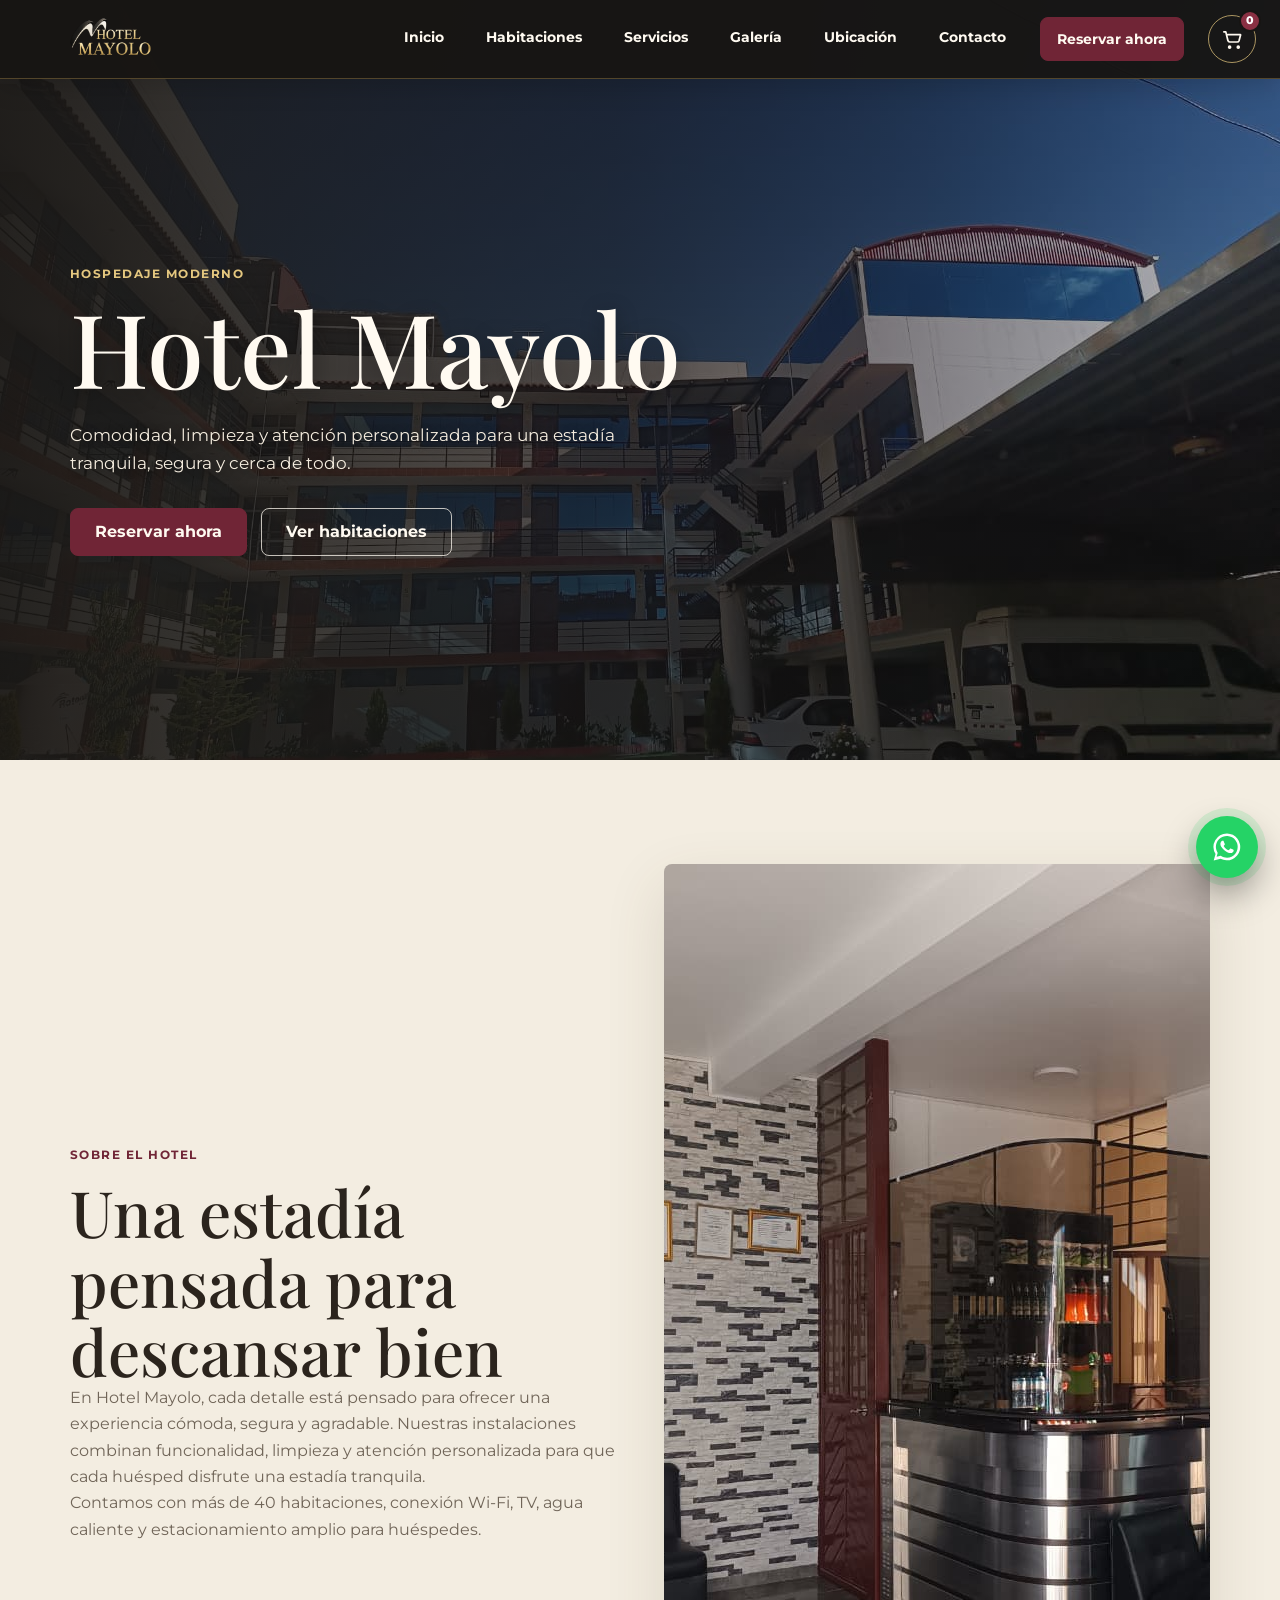
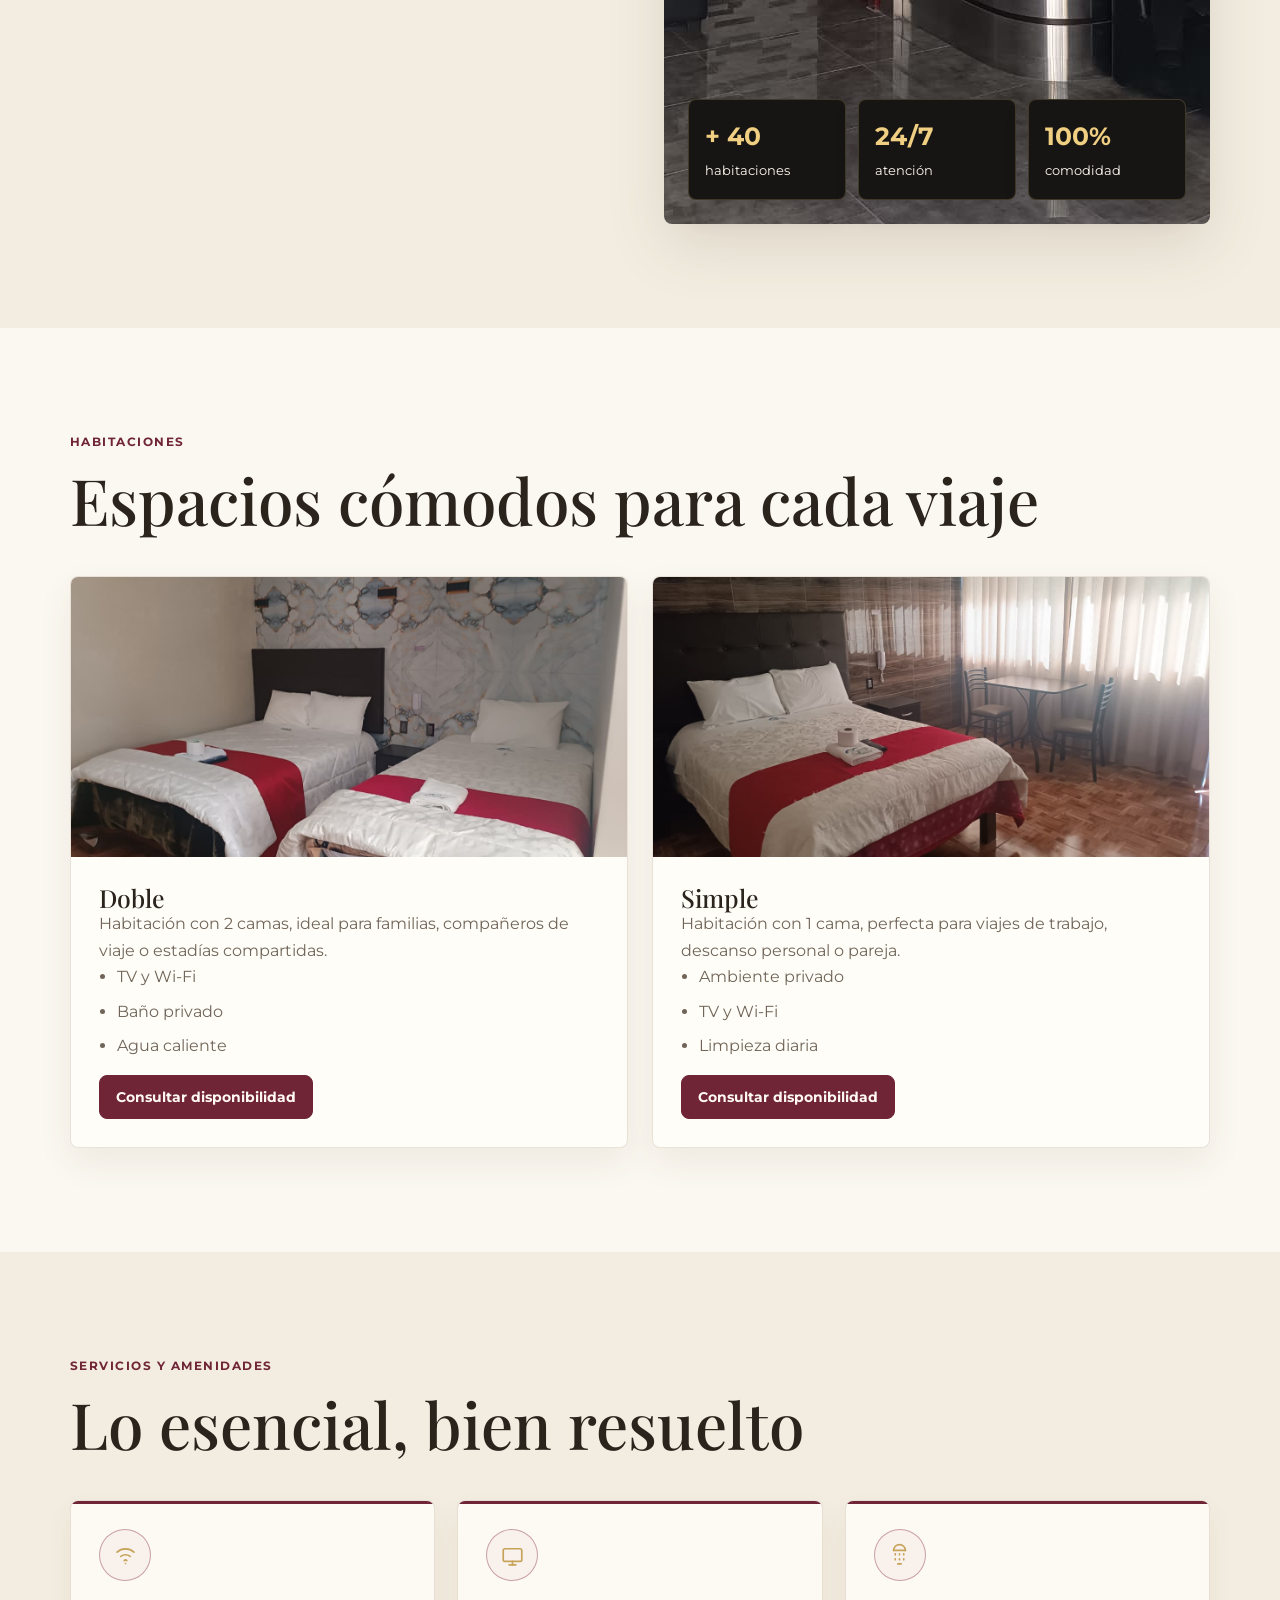
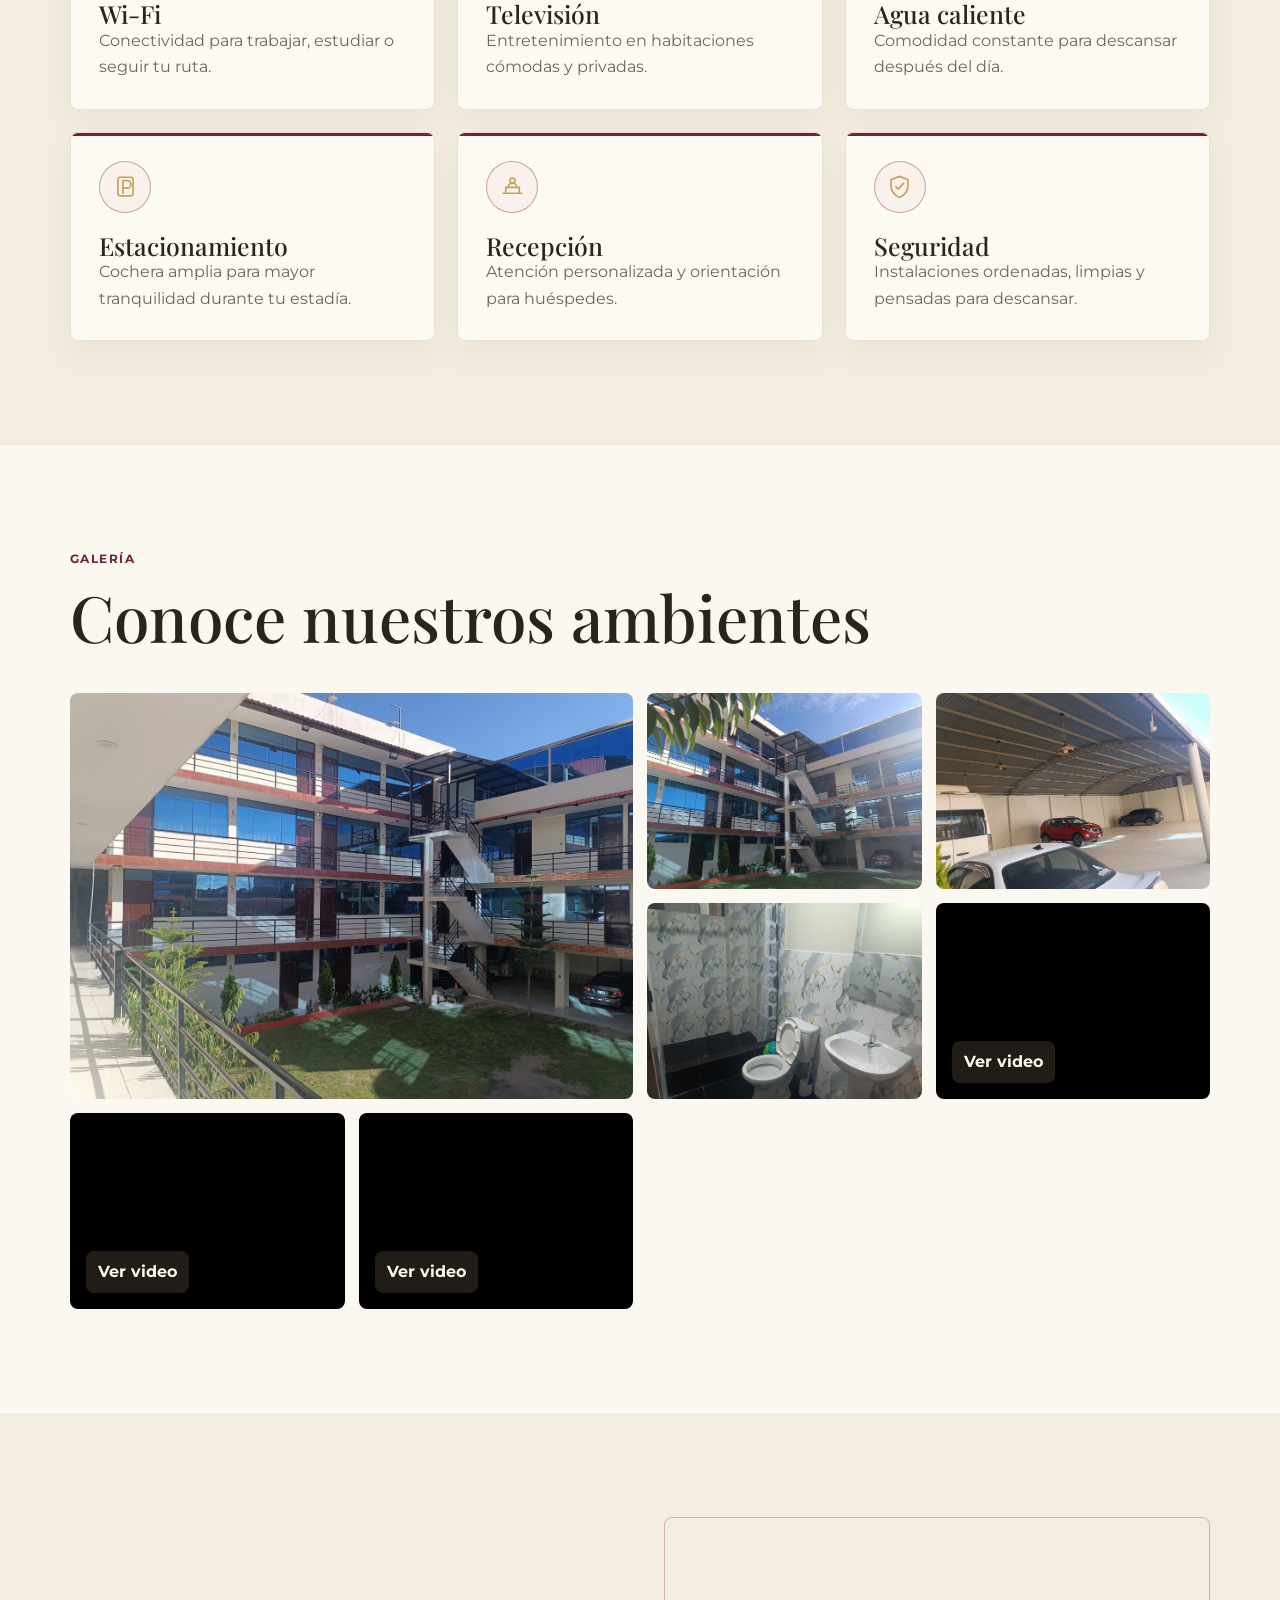
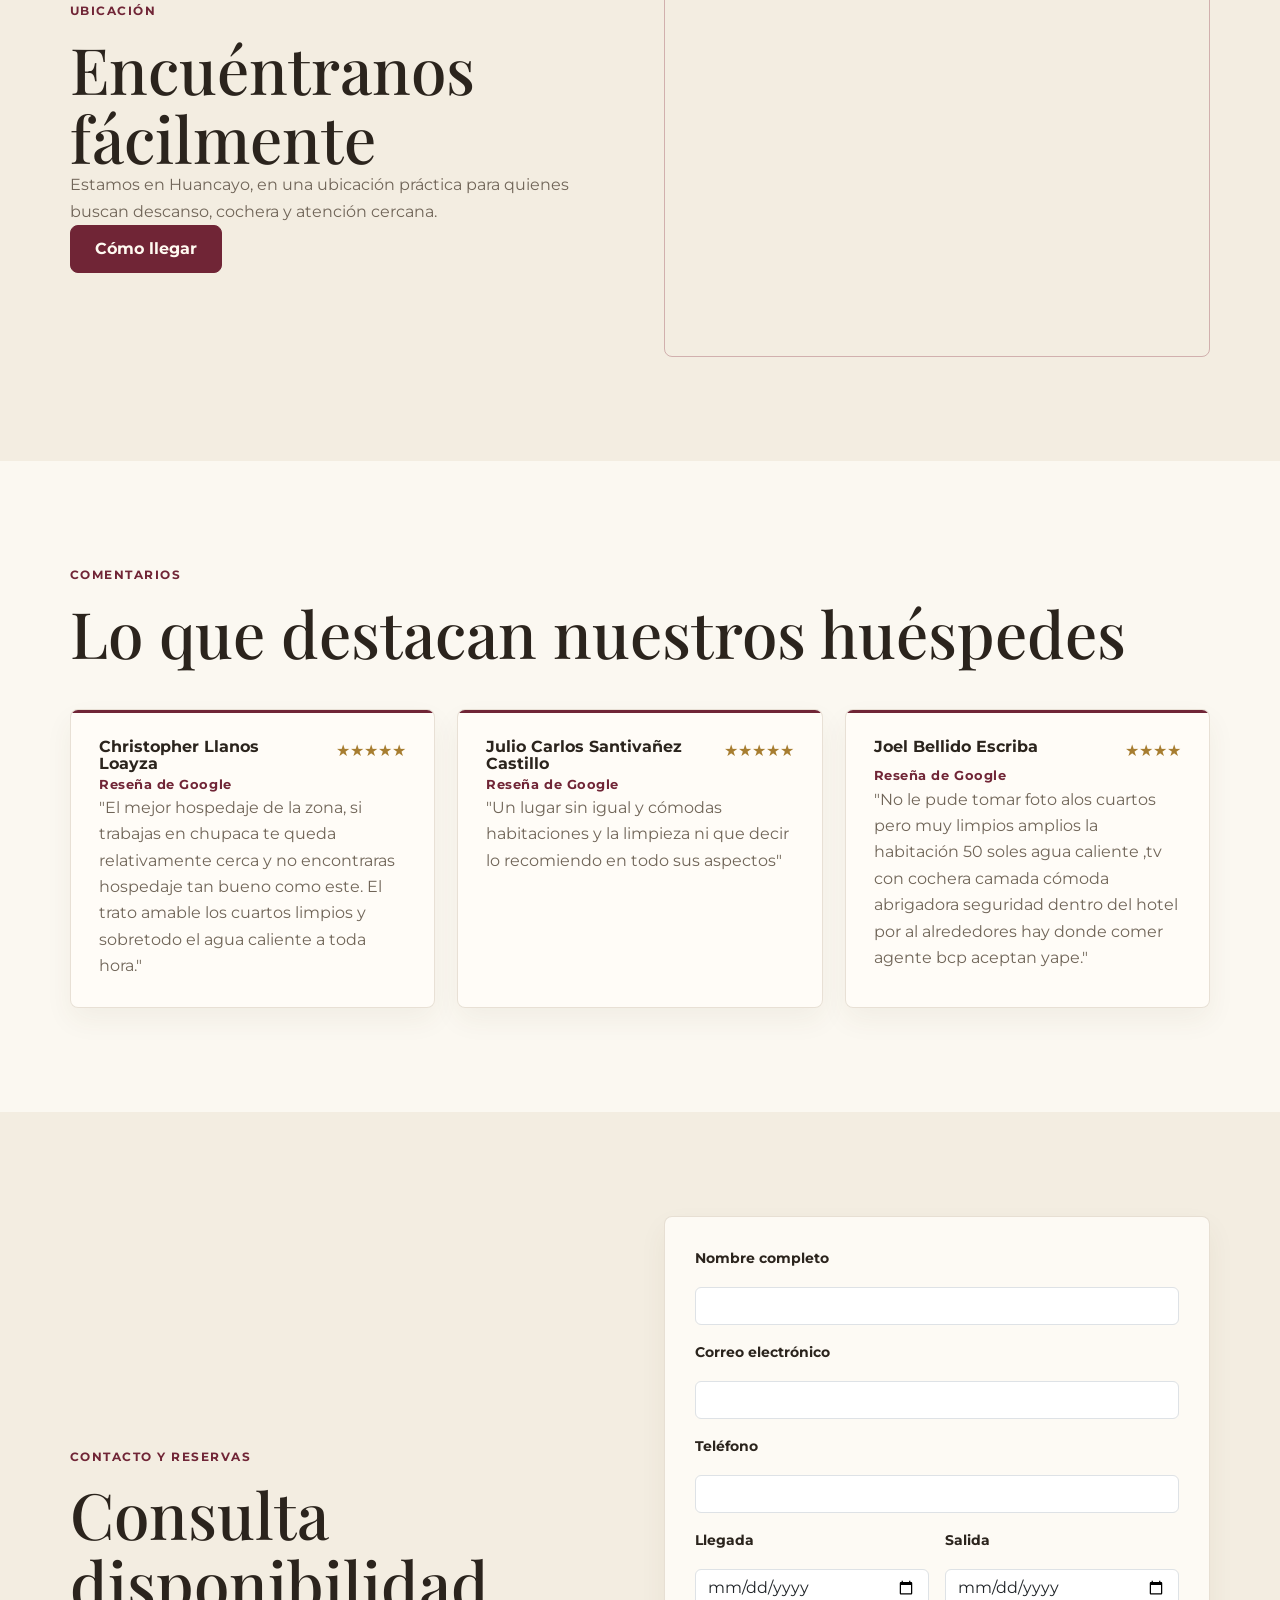
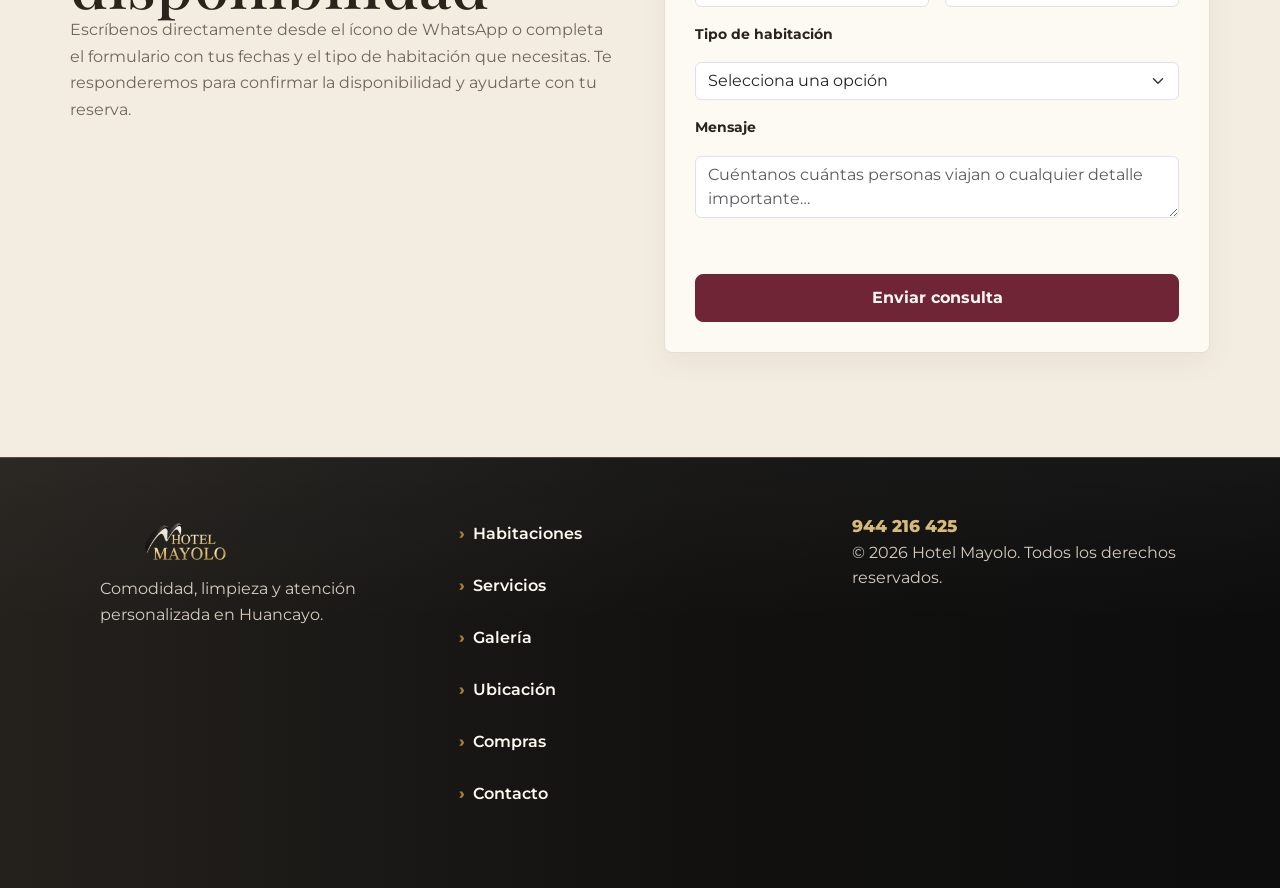
<file: index.html>
<!DOCTYPE html>
<html lang="es">
<head>
  <meta charset="UTF-8">
  <meta name="viewport" content="width=device-width, initial-scale=1.0">
  <meta name="description" content="Hotel Mayolo en Huancayo: habitaciones cómodas, Wi-Fi, TV, agua caliente, cochera amplia y atención personalizada. Reserva por WhatsApp.">
  <title>Hotel Mayolo | Hospedaje cómodo y seguro en Huancayo</title>
  <link href="https://cdn.jsdelivr.net/npm/bootstrap@5.3.3/dist/css/bootstrap.min.css" rel="stylesheet" integrity="sha384-QWTKZyjpPEjISv5WaRU9OFeRpok6YctnYmDr5pNlyT2bRjXh0JMhjY6hW+ALEwIH" crossorigin="anonymous">
  <link href="https://fonts.googleapis.com/css2?family=Montserrat:wght@400;500;600;700&family=Playfair+Display:wght@600;700&display=swap" rel="stylesheet">
  <link rel="stylesheet" href="styles.css?v=3">
</head>
<body>
  <header class="encabezado-sitio">
    <nav class="barra-navegacion navbar navbar-expand-lg" aria-label="Navegación principal">
      <a class="marca navbar-brand" href="#inicio" aria-label="Hotel Mayolo, ir al inicio">
        <img src="assets/imagenes/hotel/logo-mayolo.png" alt="" width="612" height="408">
      </a>
      <div class="menu-navegacion navbar-nav" id="menu-navegacion">
        <a class="nav-link" href="#inicio">Inicio</a>
        <a class="nav-link" href="#habitaciones">Habitaciones</a>
        <a class="nav-link" href="#servicios">Servicios</a>
        <a class="nav-link" href="#galeria">Galería</a>
        <a class="nav-link" href="#ubicacion">Ubicación</a>
        <a class="nav-link" href="#contacto">Contacto</a>
        <a class="boton boton--pequeno btn btn-sm" href="#contacto">Reservar ahora</a>
      </div>
      <div class="acciones-navegacion d-flex align-items-center gap-2">
        <button class="boton-menu navbar-toggler" type="button" id="boton-menu" aria-label="Abrir menú" aria-controls="menu-navegacion" aria-expanded="false">
          <span aria-hidden="true"></span>
          <span aria-hidden="true"></span>
          <span aria-hidden="true"></span>
        </button>
        <a class="enlace-carrito btn" href="e-commerce.html" aria-label="Ir a la tienda del hotel">
          <svg aria-hidden="true" viewBox="0 0 24 24" width="23" height="23" fill="none" stroke="currentColor" stroke-linecap="round" stroke-linejoin="round" stroke-width="1.8"><path d="M3 4h2l2.2 9.1a2 2 0 0 0 2 1.5h7.7a2 2 0 0 0 1.9-1.4L20.5 7H7M10 20a1 1 0 1 1-2 0 1 1 0 0 1 2 0Zm9 0a1 1 0 1 1-2 0 1 1 0 0 1 2 0Z"/></svg>
          <span class="contador-carrito-principal" id="contador-carrito-principal" aria-hidden="true">0</span>
        </a>
      </div>
    </nav>
  </header>
  <main id="contenido-principal">
    <section class="portada" id="inicio" aria-labelledby="titulo-inicio">
      <img src="assets/imagenes/hotel/fachada-principal.jpg" alt="Fachada principal del Hotel Mayolo" class="fondo-portada" width="1280" height="960">
      <div class="velo-portada"></div>
      <div class="contenido-portada">
        <p class="antetitulo">Hospedaje moderno</p>
        <h1 id="titulo-inicio">Hotel Mayolo</h1>
        <p>Comodidad, limpieza y atención personalizada para una estadía tranquila, segura y cerca de todo.</p>
        <div class="acciones-portada">
          <a class="boton btn" href="#contacto">Reservar ahora</a>
          <a class="boton boton--contorno btn" href="#habitaciones">Ver habitaciones</a>
        </div>
      </div>
    </section>
    <section class="seccion sobre-hotel" id="sobre-hotel" aria-labelledby="titulo-sobre-hotel">
      <div class="cuadricula-seccion">
        <div class="texto-seccion">
          <p class="antetitulo">Sobre el hotel</p>
          <h2 id="titulo-sobre-hotel">Una estadía pensada para descansar bien</h2>
          <p>En Hotel Mayolo, cada detalle está pensado para ofrecer una experiencia cómoda, segura y agradable. Nuestras instalaciones combinan funcionalidad, limpieza y atención personalizada para que cada huésped disfrute una estadía tranquila.</p>
          <p>Contamos con más de 40 habitaciones, conexión Wi-Fi, TV, agua caliente y estacionamiento amplio para huéspedes.</p>
        </div>
        <div class="panel-destacado">
          <img src="assets/imagenes/hotel/recepcion.jpg" alt="Recepción del Hotel Mayolo" width="1280" height="960" loading="lazy">
          <div class="estadisticas estadisticas-sobre">
            <div>
              <strong>+ 40</strong>
              <span>habitaciones</span>
            </div>
            <div>
              <strong>24/7</strong>
              <span>atención</span>
            </div>
            <div>
              <strong>100%</strong>
              <span>comodidad</span>
            </div>
          </div>
        </div>
      </div>
    </section>
    <section class="seccion habitaciones" id="habitaciones" aria-labelledby="titulo-habitaciones">
      <div class="encabezado-seccion">
        <p class="antetitulo">Habitaciones</p>
        <h2 id="titulo-habitaciones">Espacios cómodos para cada viaje</h2>
      </div>
      <div class="lista-habitaciones">
        <div class="cuadricula-habitaciones">
          <article class="tarjeta-habitacion card h-100">
            <img class="card-img-top img-fluid" src="assets/imagenes/hotel/habitacion-doble.jpg" alt="Habitación doble con dos camas" width="1280" height="960" loading="lazy">
            <div class="card-body">
              <h3>Doble</h3>
              <p>Habitación con 2 camas, ideal para familias, compañeros de viaje o estadías compartidas.</p>
              <ul>
                <li>TV y Wi-Fi</li>
                <li>Baño privado</li>
                <li>Agua caliente</li>
              </ul>
              <a class="boton boton--pequeno btn btn-sm" href="#contacto" data-habitacion="Doble">Consultar disponibilidad</a>
            </div>
          </article>
          <article class="tarjeta-habitacion card h-100">
            <img class="card-img-top img-fluid" src="assets/imagenes/hotel/habitacion-individual.jpg" alt="Habitación simple con una cama" width="1280" height="960" loading="lazy">
            <div class="card-body">
              <h3>Simple</h3>
              <p>Habitación con 1 cama, perfecta para viajes de trabajo, descanso personal o pareja.</p>
              <ul>
                <li>Ambiente privado</li>
                <li>TV y Wi-Fi</li>
                <li>Limpieza diaria</li>
              </ul>
              <a class="boton boton--pequeno btn btn-sm" href="#contacto" data-habitacion="Simple">Consultar disponibilidad</a>
            </div>
          </article>
        </div>
      </div>
    </section>
    <section class="seccion servicios" id="servicios" aria-labelledby="titulo-servicios">
      <div class="encabezado-seccion">
        <p class="antetitulo">Servicios y amenidades</p>
        <h2 id="titulo-servicios">Lo esencial, bien resuelto</h2>
      </div>
      <div class="cuadricula-amenidades">
        <article class="amenidad card h-100">
          <span class="icono-amenidad">
            <img src="assets/imagenes/amenidades/icono-wifi.svg" alt="" aria-hidden="true" width="64" height="64">
          </span>
          <h3>Wi-Fi</h3>
          <p>Conectividad para trabajar, estudiar o seguir tu ruta.</p>
        </article>
        <article class="amenidad card h-100">
          <span class="icono-amenidad">
            <img src="assets/imagenes/amenidades/icono-tv.svg" alt="" aria-hidden="true" width="64" height="64">
          </span>
          <h3>Televisión</h3>
          <p>Entretenimiento en habitaciones cómodas y privadas.</p>
        </article>
        <article class="amenidad card h-100">
          <span class="icono-amenidad">
            <img src="assets/imagenes/amenidades/icono-ducha.svg" alt="" aria-hidden="true" width="64" height="64">
          </span>
          <h3>Agua caliente</h3>
          <p>Comodidad constante para descansar después del día.</p>
        </article>
        <article class="amenidad card h-100">
          <span class="icono-amenidad">
            <img src="assets/imagenes/amenidades/icono-parking.svg" alt="" aria-hidden="true" width="64" height="64">
          </span>
          <h3>Estacionamiento</h3>
          <p>Cochera amplia para mayor tranquilidad durante tu estadía.</p>
        </article>
        <article class="amenidad card h-100">
          <span class="icono-amenidad">
            <img src="assets/imagenes/amenidades/icono-recepcion.svg" alt="" aria-hidden="true" width="64" height="64">
          </span>
          <h3>Recepción</h3>
          <p>Atención personalizada y orientación para huéspedes.</p>
        </article>
        <article class="amenidad card h-100">
          <span class="icono-amenidad">
            <img src="assets/imagenes/amenidades/icono-seguridad.svg" alt="" aria-hidden="true" width="64" height="64">
          </span>
          <h3>Seguridad</h3>
          <p>Instalaciones ordenadas, limpias y pensadas para descansar.</p>
        </article>
      </div>
    </section>
    <section class="seccion galeria" id="galeria" aria-labelledby="titulo-galeria">
      <div class="encabezado-seccion">
        <p class="antetitulo">Galería</p>
        <h2 id="titulo-galeria">Conoce nuestros ambientes</h2>
      </div>
      <div class="cuadricula-galeria">
        <button class="elemento-galeria elemento-galeria--grande" type="button" aria-label="Ampliar vista exterior del Hotel Mayolo" data-visor-tipo="imagen" data-visor-ruta="assets/imagenes/hotel/hotel-exterior-1.jpg" data-visor-descripcion="Vista exterior del Hotel Mayolo">
          <img src="assets/imagenes/hotel/hotel-exterior-1.jpg" alt="Vista exterior del Hotel Mayolo" width="1280" height="960" loading="lazy">
        </button>
        <button class="elemento-galeria" type="button" aria-label="Ampliar patio interno del hotel" data-visor-tipo="imagen" data-visor-ruta="assets/imagenes/hotel/patio-interno.jpg" data-visor-descripcion="Patio interno del hotel">
          <img src="assets/imagenes/hotel/patio-interno.jpg" alt="Patio interno del hotel" width="1280" height="960" loading="lazy">
        </button>
        <button class="elemento-galeria" type="button" aria-label="Ampliar estacionamiento del hotel" data-visor-tipo="imagen" data-visor-ruta="assets/imagenes/hotel/estacionamiento-amplio.jpg" data-visor-descripcion="Estacionamiento amplio">
          <img src="assets/imagenes/hotel/estacionamiento-amplio.jpg" alt="Estacionamiento amplio del Hotel Mayolo" width="1280" height="960" loading="lazy">
        </button>
        <button class="elemento-galeria" type="button" aria-label="Ampliar baño privado de una habitación" data-visor-tipo="imagen" data-visor-ruta="assets/imagenes/hotel/bano.jpg" data-visor-descripcion="Baño privado">
          <img src="assets/imagenes/hotel/bano.jpg" alt="Baño privado de habitación" width="1280" height="960" loading="lazy">
        </button>
        <button class="elemento-galeria miniatura-video" type="button" aria-label="Reproducir video 1: recorrido por el Hotel Mayolo" data-visor-tipo="video" data-visor-ruta="assets/videos/video-1.mp4" data-visor-descripcion="Recorrido por el Hotel Mayolo">
          <video src="assets/videos/video-1.mp4" muted preload="metadata"></video>
          <span>Ver video</span>
        </button>
        <button class="elemento-galeria miniatura-video" type="button" aria-label="Reproducir video 2: ambientes del Hotel Mayolo" data-visor-tipo="video" data-visor-ruta="assets/videos/video-2.mp4" data-visor-descripcion="Ambientes del Hotel Mayolo">
          <video src="assets/videos/video-2.mp4" muted preload="metadata"></video>
          <span>Ver video</span>
        </button>
        <button class="elemento-galeria miniatura-video" type="button" aria-label="Reproducir video 3: instalaciones del Hotel Mayolo" data-visor-tipo="video" data-visor-ruta="assets/videos/video-3.mp4" data-visor-descripcion="Instalaciones del Hotel Mayolo">
          <video src="assets/videos/video-3.mp4" muted preload="metadata"></video>
          <span>Ver video</span>
        </button>
      </div>
    </section>
    <section class="seccion ubicacion" id="ubicacion" aria-labelledby="titulo-ubicacion">
      <div class="cuadricula-seccion">
        <div class="texto-seccion">
          <p class="antetitulo">Ubicación</p>
          <h2 id="titulo-ubicacion">Encuéntranos fácilmente</h2>
          <p>Estamos en Huancayo, en una ubicación práctica para quienes buscan descanso, cochera y atención cercana.</p>
          <a class="boton btn" href="https://maps.app.goo.gl/rZoXA4fT8Ei9HcbG9" target="_blank" rel="noopener" aria-label="Cómo llegar al Hotel Mayolo, abre en una pestaña nueva">Cómo llegar</a>
        </div>
        <div class="marco-mapa">
          <iframe
            title="Mapa de Hotel Mayolo en Huancayo"
            src="https://www.google.com/maps/embed?pb=!4v1780199299069!6m8!1m7!1sbiABho2iCqIDiUmfZ8ezzA!2m2!1d-12.0750604098579!2d-75.24847874399366!3f162.04321045909998!4f8.824637507744512!5f0.7820865974627469"
            allowfullscreen
            loading="lazy">
          </iframe>
        </div>
      </div>
    </section>
    <section class="seccion resenas" id="resenas" aria-labelledby="titulo-resenas">
      <div class="encabezado-seccion">
        <p class="antetitulo">Comentarios</p>
        <h2 id="titulo-resenas">Lo que destacan nuestros huéspedes</h2>
      </div>
      <div class="cuadricula-resenas">
        <article class="tarjeta-resena card h-100">
          <div class="d-flex justify-content-between gap-3">
            <h3>Christopher Llanos Loayza</h3>
            <span role="img" aria-label="5 de 5 estrellas">★★★★★</span>
          </div>
          <p class="fuente-resena">Reseña de Google</p>
          <p>"El mejor hospedaje de la zona, si trabajas en chupaca te queda relativamente cerca y no encontraras hospedaje tan bueno como este. El trato amable los cuartos limpios y sobretodo el agua caliente a toda hora."</p>
        </article>
        <article class="tarjeta-resena card h-100">
          <div class="d-flex justify-content-between gap-3">
            <h3>Julio Carlos Santivañez Castillo</h3>
            <span role="img" aria-label="5 de 5 estrellas">★★★★★</span>
          </div>
          <p class="fuente-resena">Reseña de Google</p>
          <p>"Un lugar sin igual y cómodas habitaciones y la limpieza ni que decir lo recomiendo en todo sus aspectos"</p>
        </article>
        <article class="tarjeta-resena card h-100">
          <div class="d-flex justify-content-between gap-3">
            <h3>Joel Bellido Escriba</h3>
            <span role="img" aria-label="4 de 5 estrellas">★★★★</span>
          </div>
          <p class="fuente-resena">Reseña de Google</p>
          <p>"No le pude tomar foto alos cuartos pero muy limpios amplios la habitación 50 soles agua caliente ,tv con cochera camada cómoda abrigadora seguridad dentro del hotel por al alrededores hay donde comer agente bcp aceptan yape."</p>
        </article>
      </div>
    </section>
    <section class="seccion contacto" id="contacto" aria-labelledby="titulo-contacto">
      <div class="cuadricula-seccion">
        <div class="texto-seccion">
          <p class="antetitulo">Contacto y reservas</p>
          <h2 id="titulo-contacto">Consulta disponibilidad</h2>
          <p>Escríbenos directamente desde el ícono de WhatsApp o completa el formulario con tus fechas y el tipo de habitación que necesitas. Te responderemos para confirmar la disponibilidad y ayudarte con tu reserva.</p>
        </div>
        <form class="formulario-reserva d-flex flex-column gap-3" id="formulario-reserva" novalidate>
          <div class="campo-formulario d-flex flex-column gap-2">
            <label class="form-label" for="nombre">Nombre completo</label>
            <input class="form-control" id="nombre" name="nombre" type="text" required>
          </div>
          <div class="campo-formulario d-flex flex-column gap-2">
            <label class="form-label" for="correo">Correo electrónico</label>
            <input class="form-control" id="correo" name="correo" type="email" required>
          </div>
          <div class="campo-formulario d-flex flex-column gap-2">
            <label class="form-label" for="telefono">Teléfono</label>
            <input class="form-control" id="telefono" name="telefono" type="tel" required>
          </div>
          <div class="campos-divididos row g-3">
            <div class="campo-formulario col-md-6 d-flex flex-column gap-2">
              <label class="form-label" for="llegada">Llegada</label>
              <input class="form-control" id="llegada" name="llegada" type="date" required>
            </div>
            <div class="campo-formulario col-md-6 d-flex flex-column gap-2">
              <label class="form-label" for="salida">Salida</label>
              <input class="form-control" id="salida" name="salida" type="date" required>
            </div>
          </div>
          <div class="campo-formulario d-flex flex-column gap-2">
            <label class="form-label" for="habitacion">Tipo de habitación</label>
            <select class="form-select" id="habitacion" name="habitacion" required>
              <option value="">Selecciona una opción</option>
              <option>Doble</option>
              <option>Simple</option>
            </select>
          </div>
          <div class="campo-formulario d-flex flex-column gap-2">
            <label class="form-label" for="mensaje">Mensaje</label>
            <textarea class="form-control" id="mensaje" name="mensaje" placeholder="Cuéntanos cuántas personas viajan o cualquier detalle importante…"></textarea>
          </div>
          <p class="estado-formulario" id="estado-formulario" role="status" aria-live="polite"></p>
          <button class="boton btn" type="submit">Enviar consulta</button>
        </form>
      </div>
    </section>
  </main>
  <footer class="pie-pagina">
    <div>
      <img src="assets/imagenes/hotel/logo-mayolo.png" alt="Logo Hotel Mayolo" width="612" height="408">
      <p>Comodidad, limpieza y atención personalizada en Huancayo.</p>
    </div>
    <nav class="nav flex-column gap-2" aria-label="Enlaces del pie de página">
      <a class="nav-link p-0" href="#habitaciones">Habitaciones</a>
      <a class="nav-link p-0" href="#servicios">Servicios</a>
      <a class="nav-link p-0" href="#galeria">Galería</a>
      <a class="nav-link p-0" href="#ubicacion">Ubicación</a>
      <a class="nav-link p-0" href="e-commerce.html">Compras</a>
      <a class="nav-link p-0" href="#contacto">Contacto</a>
    </nav>
    <div>
      <p class="telefono-hotel">944 216 425</p>
      <p>© 2026 Hotel Mayolo. Todos los derechos reservados.</p>
    </div>
  </footer>
  <div class="visor-galeria" id="visor-galeria" role="dialog" aria-modal="true" aria-label="Visor de la galería" aria-hidden="true">
    <button class="cerrar-visor" id="cerrar-visor" type="button" aria-label="Cerrar visor de la galería">×</button>
    <div class="contenido-visor" id="contenido-visor"></div>
  </div>
  <a class="whatsapp-flotante"
     href="https://wa.me/51944216425?text=Hola%20Hotel%20Mayolo%2C%20quisiera%20consultar%20disponibilidad."
     target="_blank"
     rel="noopener"
     aria-label="Consultar disponibilidad por WhatsApp, abre en una pestaña nueva">
    <img src="assets/imagenes/amenidades/icono-whatsapp.svg" alt="" aria-hidden="true" width="32" height="32">
  </a>
  <script src="tienda-data.js?v=2" defer></script>
  <script src="main.js?v=7" defer></script>
</body>
</html>
</file>
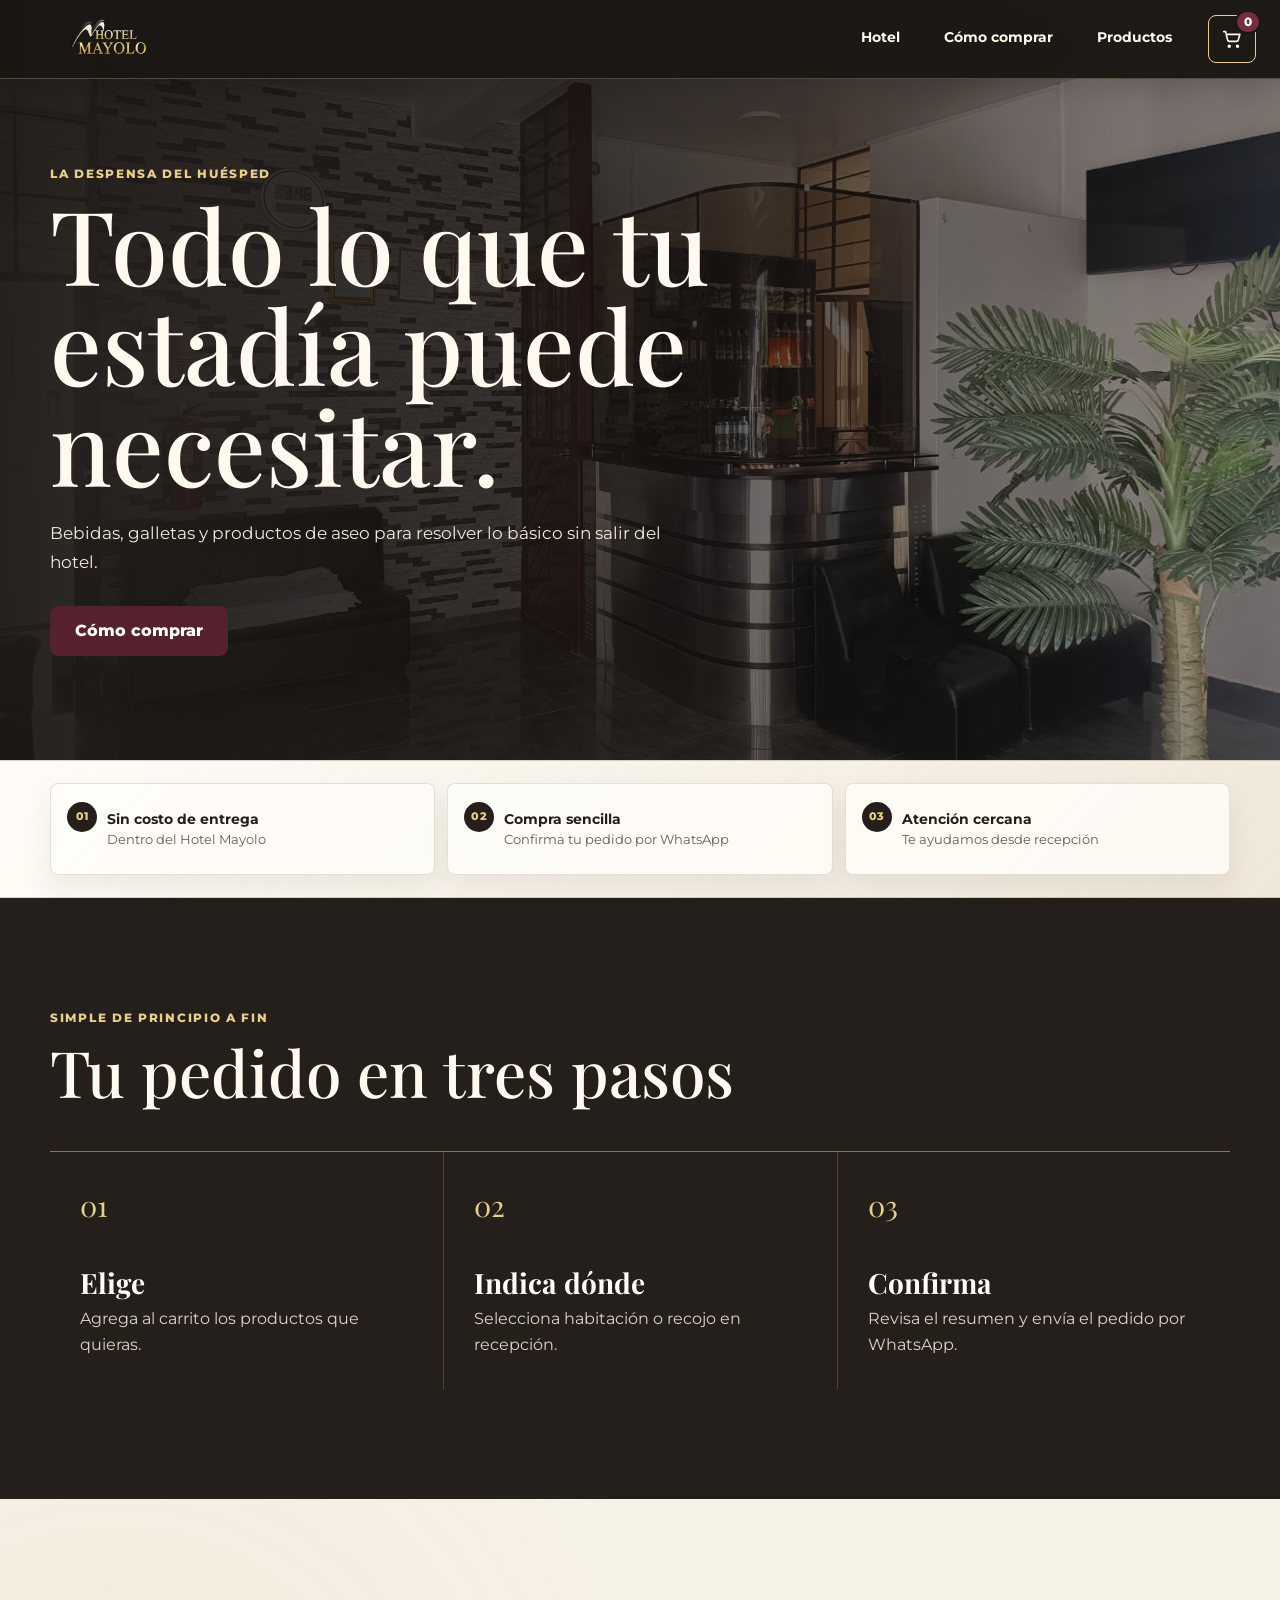
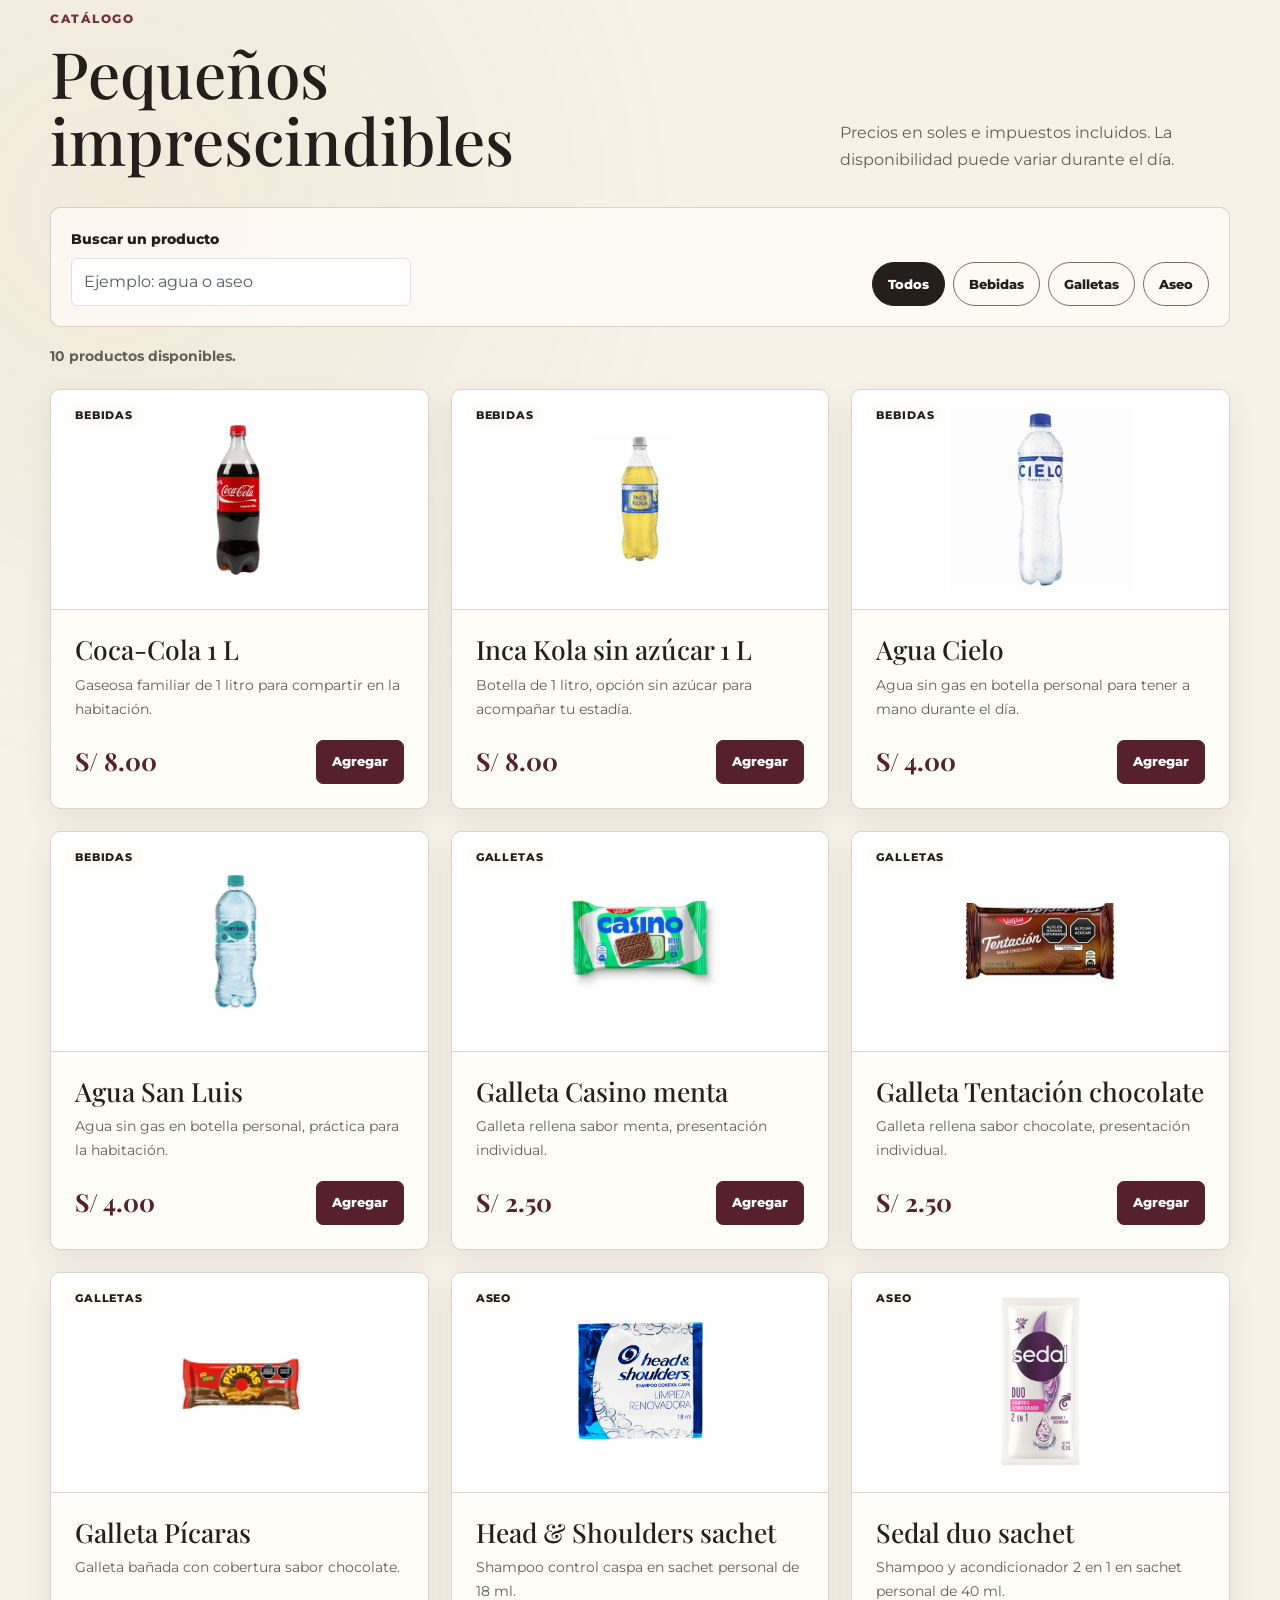
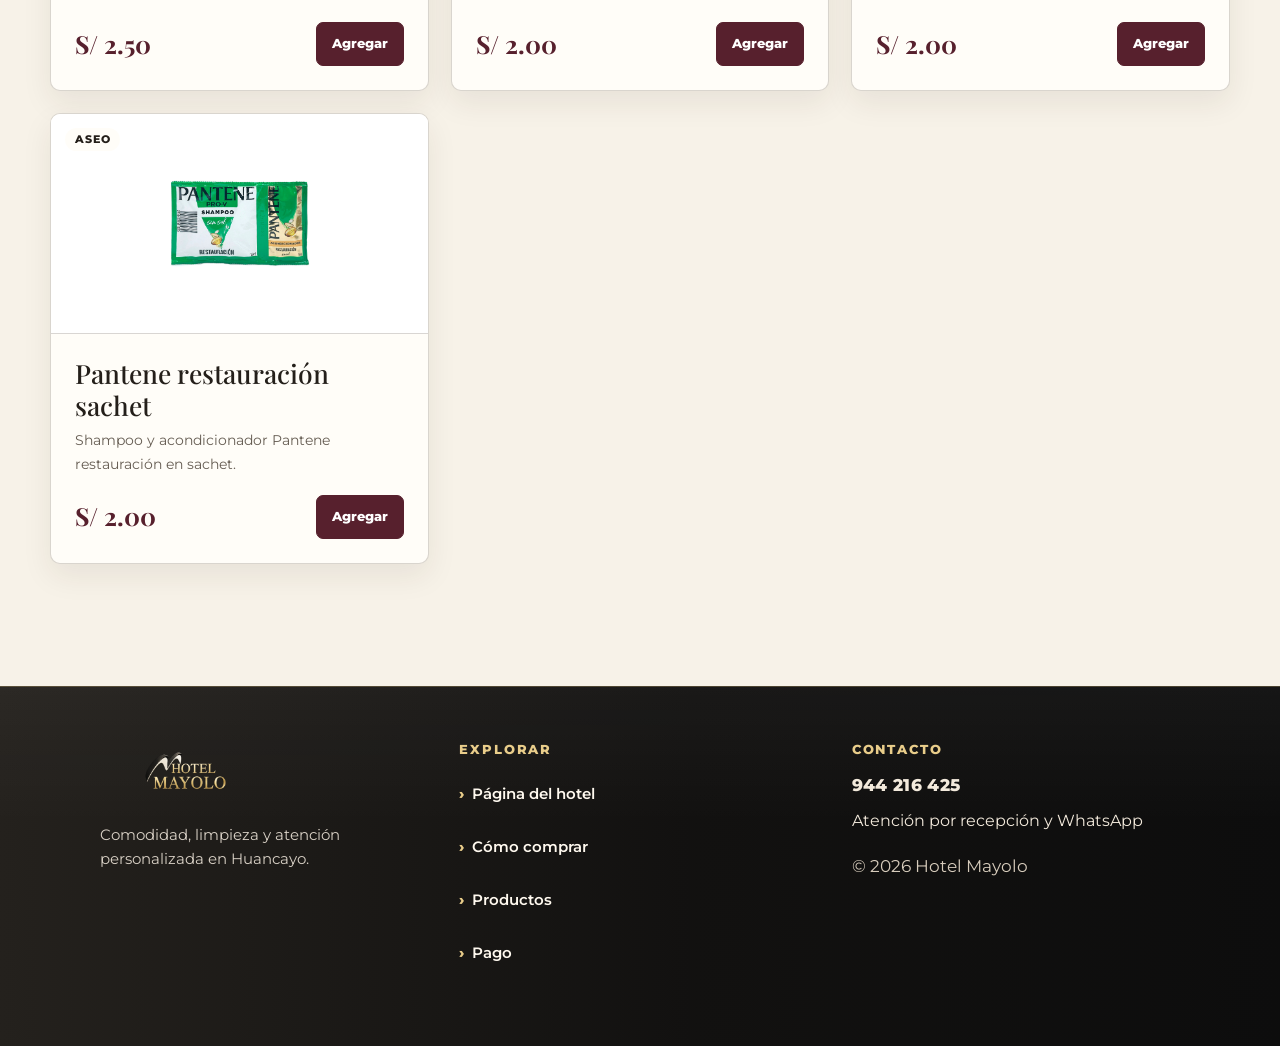
<file: e-commerce.html>
<!DOCTYPE html>
<html lang="es">
<head>
  <meta charset="UTF-8">
  <meta name="viewport" content="width=device-width, initial-scale=1.0">
  <meta name="description" content="Tienda del Hotel Mayolo: productos útiles para tu estadía, entrega en recepción o directamente en tu habitación.">
  <title>Tienda Mayolo | Productos para tu estadía</title>
  <link href="https://cdn.jsdelivr.net/npm/bootstrap@5.3.3/dist/css/bootstrap.min.css" rel="stylesheet" integrity="sha384-QWTKZyjpPEjISv5WaRU9OFeRpok6YctnYmDr5pNlyT2bRjXh0JMhjY6hW+ALEwIH" crossorigin="anonymous">
  <link href="https://fonts.googleapis.com/css2?family=Montserrat:wght@400;500;600;700&family=Playfair+Display:wght@600;700&display=swap" rel="stylesheet">
  <link rel="stylesheet" href="e-commerce.css?v=3">
</head>
<body>
  <header class="encabezado-tienda">
    <nav class="navegacion-tienda navbar navbar-expand-lg" aria-label="Navegación principal">
      <a class="marca-tienda navbar-brand" href="index.html" aria-label="Hotel Mayolo, volver a la página principal">
        <img src="assets/imagenes/hotel/logo-mayolo.png" alt="" width="612" height="408">
      </a>

      <div class="menu-tienda navbar-nav" id="menu-tienda">
        <a class="nav-link" href="index.html">Hotel</a>
        <a class="nav-link" href="#como-comprar">Cómo comprar</a>
        <a class="nav-link" href="#catalogo">Productos</a>
      </div>

      <div class="acciones-cabecera d-flex align-items-center gap-2">
        <button class="boton-menu-tienda navbar-toggler" id="boton-menu-tienda" type="button" aria-label="Abrir menú" aria-controls="menu-tienda" aria-expanded="false">
          <span aria-hidden="true"></span>
          <span aria-hidden="true"></span>
          <span aria-hidden="true"></span>
        </button>
        <button class="boton-carrito-cabecera btn" id="abrir-carrito" type="button" aria-label="Abrir carrito de compras" aria-controls="carrito" aria-expanded="false">
          <svg aria-hidden="true" viewBox="0 0 24 24" width="22" height="22" fill="none" stroke="currentColor" stroke-linecap="round" stroke-linejoin="round" stroke-width="1.8"><path d="M3 4h2l2.2 9.1a2 2 0 0 0 2 1.5h7.7a2 2 0 0 0 1.9-1.4L20.5 7H7M10 20a1 1 0 1 1-2 0 1 1 0 0 1 2 0Zm9 0a1 1 0 1 1-2 0 1 1 0 0 1 2 0Z"/></svg>
          <span class="contador-carrito" id="contador-carrito" aria-hidden="true">0</span>
        </button>
      </div>
    </nav>
  </header>

  <main id="contenido-principal">
    <section class="hero-tienda" aria-labelledby="titulo-tienda">
      <img class="hero-tienda__imagen" src="assets/imagenes/hotel/recepcion.jpg" alt="Recepción del Hotel Mayolo, punto de recojo de los productos" width="1280" height="960">
      <div class="hero-tienda__velo" aria-hidden="true"></div>
      <div class="contenedor hero-tienda__contenido">
        <p class="antetitulo-tienda">La despensa del huésped</p>
        <h1 id="titulo-tienda">Todo lo que tu estadía puede necesitar.</h1>
        <p>Bebidas, galletas y productos de aseo para resolver lo básico sin salir del hotel.</p>
        <a class="boton-tienda btn" href="#como-comprar">Cómo comprar</a>
      </div>
    </section>

    <section class="franja-beneficios" aria-label="Beneficios de la tienda">
      <div class="contenedor">
        <p><strong>Sin costo de entrega</strong><span>Dentro del Hotel Mayolo</span></p>
        <p><strong>Compra sencilla</strong><span>Confirma tu pedido por WhatsApp</span></p>
        <p><strong>Atención cercana</strong><span>Te ayudamos desde recepción</span></p>
      </div>
    </section>

    <section class="como-comprar" id="como-comprar" aria-labelledby="titulo-como-comprar">
      <div class="contenedor">
        <div class="cabecera-pasos">
          <p class="antetitulo-tienda">Simple de principio a fin</p>
          <h2 id="titulo-como-comprar">Tu pedido en tres pasos</h2>
        </div>
        <ol class="lista-pasos">
          <li><span aria-hidden="true">01</span><strong>Elige</strong><p>Agrega al carrito los productos que quieras.</p></li>
          <li><span aria-hidden="true">02</span><strong>Indica dónde</strong><p>Selecciona habitación o recojo en recepción.</p></li>
          <li><span aria-hidden="true">03</span><strong>Confirma</strong><p>Revisa el resumen y envía el pedido por WhatsApp.</p></li>
        </ol>
      </div>
    </section>

    <section class="seccion-catalogo" id="catalogo" aria-labelledby="titulo-catalogo">
      <div class="contenedor">
        <div class="cabecera-catalogo">
          <div>
            <p class="antetitulo-tienda">Catálogo</p>
            <h2 id="titulo-catalogo">Pequeños imprescindibles</h2>
          </div>
          <p>Precios en soles e impuestos incluidos. La disponibilidad puede variar durante el día.</p>
        </div>

        <div class="controles-catalogo" role="group" aria-label="Filtros del catálogo">
          <div class="campo-busqueda">
            <label for="buscar-producto">Buscar un producto</label>
            <input class="control-formulario form-control" id="buscar-producto" type="search" placeholder="Ejemplo: agua o aseo" autocomplete="off">
          </div>
          <div class="grupo-filtros" role="group" aria-label="Filtrar por categoría">
            <button class="filtro activo btn btn-sm" type="button" data-categoria="todos" aria-pressed="true">Todos</button>
            <button class="filtro btn btn-sm" type="button" data-categoria="bebidas" aria-pressed="false">Bebidas</button>
            <button class="filtro btn btn-sm" type="button" data-categoria="galletas" aria-pressed="false">Galletas</button>
            <button class="filtro btn btn-sm" type="button" data-categoria="aseo" aria-pressed="false">Aseo</button>
          </div>
        </div>

        <p class="resultado-busqueda" id="resultado-busqueda" role="status" aria-live="polite"></p>
        <div class="rejilla-productos" id="lista-productos" aria-describedby="resultado-busqueda"></div>
      </div>
    </section>

  </main>

  <div class="fondo-carrito" id="fondo-carrito" aria-hidden="true"></div>
  <aside class="carrito" id="carrito" aria-labelledby="titulo-carrito" aria-hidden="true">
    <div class="carrito__cabecera">
      <div>
        <p class="antetitulo-tienda">Tu selección</p>
        <h2 id="titulo-carrito" tabindex="-1">Carrito de compra</h2>
      </div>
      <button class="boton-icono btn" id="cerrar-carrito" type="button" aria-label="Cerrar carrito">×</button>
    </div>
    <div class="carrito__contenido">
      <p class="carrito-vacio" id="carrito-vacio">Tu carrito está vacío. Explora el catálogo y agrega algo para tu estadía.</p>
      <ul class="lista-carrito" id="lista-carrito" aria-label="Productos en el carrito"></ul>
    </div>
    <div class="carrito__resumen">
      <button class="boton-vaciar-carrito btn" id="vaciar-carrito" type="button" disabled>Vaciar carrito</button>
      <p class="d-flex justify-content-between gap-3"><span>Subtotal</span><strong id="subtotal-carrito">S/ 0.00</strong></p>
      <p class="d-flex justify-content-between gap-3"><span>Entrega en el hotel</span><strong>Gratis</strong></p>
      <p class="total-carrito d-flex justify-content-between gap-3"><span>Total</span><strong id="total-carrito">S/ 0.00</strong></p>
      <button class="boton-tienda boton-tienda--ancho btn" id="ir-checkout" type="button" disabled>Continuar al pago</button>
    </div>
  </aside>

  <div class="anuncio-estado" id="anuncio-estado" role="status" aria-live="polite" aria-atomic="true"></div>

  <footer class="pie-tienda" aria-labelledby="titulo-pie-tienda">
    <div class="contenedor pie-tienda__contenido">
      <section class="pie-tienda__marca" aria-labelledby="titulo-pie-tienda">
        <img src="assets/imagenes/hotel/logo-mayolo.png" alt="" width="612" height="408">
        <h2 id="titulo-pie-tienda">Hotel Mayolo</h2>
        <p>Comodidad, limpieza y atención personalizada en Huancayo.</p>
      </section>

      <nav class="pie-tienda__nav" aria-label="Enlaces principales de la tienda">
        <h2>Explorar</h2>
        <ul>
          <li><a href="index.html">Página del hotel</a></li>
          <li><a href="#como-comprar">Cómo comprar</a></li>
          <li><a href="#catalogo">Productos</a></li>
          <li><a href="pago.html">Pago</a></li>
        </ul>
      </nav>

      <section class="pie-tienda__contacto" aria-labelledby="titulo-contacto-pie">
        <h2 id="titulo-contacto-pie">Contacto</h2>
        <address>
          <span class="pie-tienda__telefono">944 216 425</span>
          <span>Atención por recepción y WhatsApp</span>
        </address>
        <p class="pie-tienda__legal">© <time datetime="2026">2026</time> Hotel Mayolo</p>
      </section>
    </div>
  </footer>

  <script src="tienda-data.js?v=2" defer></script>
  <script src="e-commerce-controller.js?v=2" defer></script>
</body>
</html>
</file>
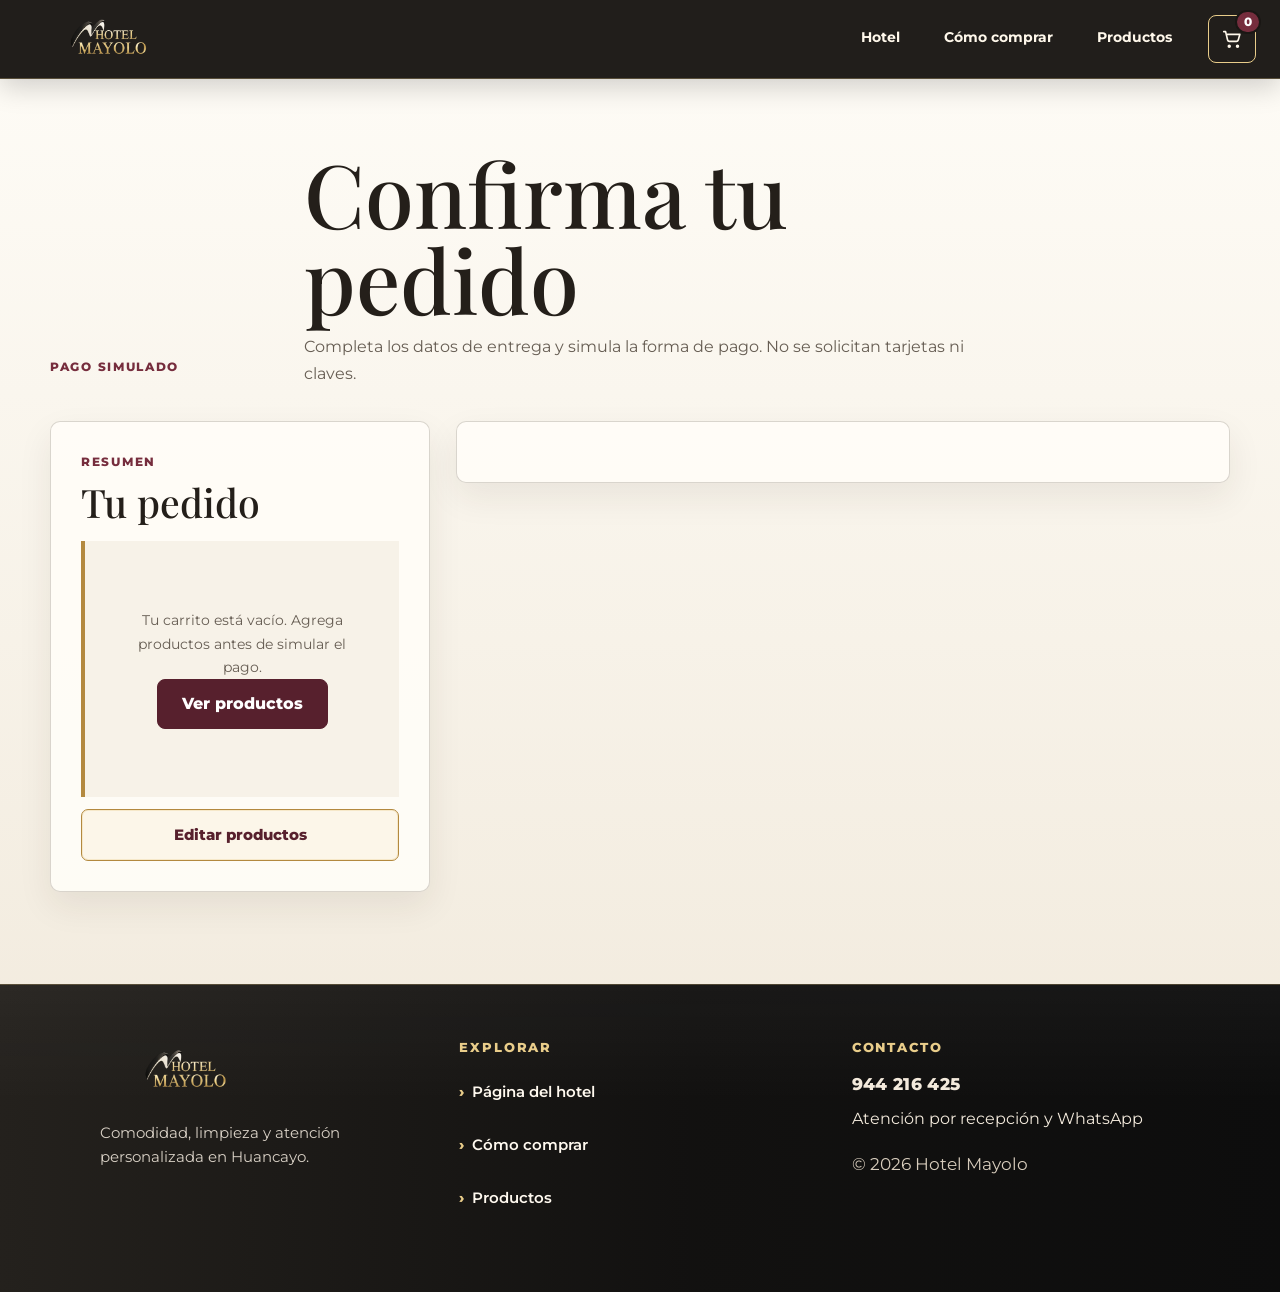
<file: pago.html>
﻿<!DOCTYPE html>
<html lang="es">
<head>
  <meta charset="UTF-8">
  <meta name="viewport" content="width=device-width, initial-scale=1.0">
  <meta name="description" content="Simulación de pago de la Tienda Mayolo: confirma datos, entrega y método de pago antes de enviar el pedido.">
  <title>Pago | Tienda Mayolo</title>
  <link href="https://cdn.jsdelivr.net/npm/bootstrap@5.3.3/dist/css/bootstrap.min.css" rel="stylesheet" integrity="sha384-QWTKZyjpPEjISv5WaRU9OFeRpok6YctnYmDr5pNlyT2bRjXh0JMhjY6hW+ALEwIH" crossorigin="anonymous">
  <link href="https://fonts.googleapis.com/css2?family=Montserrat:wght@400;500;600;700&family=Playfair+Display:wght@600;700&display=swap" rel="stylesheet">
  <link rel="stylesheet" href="e-commerce.css?v=3">
</head>
<body class="pagina-interna-tienda">
  <header class="encabezado-tienda">
    <nav class="navegacion-tienda navbar navbar-expand-lg" aria-label="Navegación principal">
      <a class="marca-tienda navbar-brand" href="index.html" aria-label="Hotel Mayolo, volver a la página principal">
        <img src="assets/imagenes/hotel/logo-mayolo.png" alt="" width="612" height="408">
      </a>

      <div class="menu-tienda navbar-nav" id="menu-tienda">
        <a class="nav-link" href="index.html">Hotel</a>
        <a class="nav-link" href="e-commerce.html#como-comprar">Cómo comprar</a>
        <a class="nav-link" href="e-commerce.html#catalogo">Productos</a>
      </div>

      <div class="acciones-cabecera d-flex align-items-center gap-2">
        <button class="boton-menu-tienda navbar-toggler" id="boton-menu-tienda" type="button" aria-label="Abrir menú" aria-controls="menu-tienda" aria-expanded="false">
          <span aria-hidden="true"></span>
          <span aria-hidden="true"></span>
          <span aria-hidden="true"></span>
        </button>
        <a class="boton-carrito-cabecera btn" href="e-commerce.html#carrito" aria-label="Abrir carrito de compras">
          <svg aria-hidden="true" viewBox="0 0 24 24" width="22" height="22" fill="none" stroke="currentColor" stroke-linecap="round" stroke-linejoin="round" stroke-width="1.8"><path d="M3 4h2l2.2 9.1a2 2 0 0 0 2 1.5h7.7a2 2 0 0 0 1.9-1.4L20.5 7H7M10 20a1 1 0 1 1-2 0 1 1 0 0 1 2 0Zm9 0a1 1 0 1 1-2 0 1 1 0 0 1 2 0Z"/></svg>
          <span class="contador-carrito" id="contador-carrito" aria-hidden="true">0</span>
        </a>
      </div>
    </nav>
  </header>

  <main id="contenido-principal" class="pagina-checkout">
    <section class="encabezado-flujo contenedor" aria-labelledby="titulo-pago">
      <p class="antetitulo-tienda">Pago simulado</p>
      <div>
        <h1 id="titulo-pago">Confirma tu pedido</h1>
        <p>Completa los datos de entrega y simula la forma de pago. No se solicitan tarjetas ni claves.</p>
      </div>
    </section>

    <section class="flujo-compra checkout-pagina contenedor" aria-label="Formulario de pago simulado">
      <aside class="panel-compra resumen-pedido" aria-labelledby="titulo-resumen-pedido">
        <p class="antetitulo-tienda">Resumen</p>
        <h2 id="titulo-resumen-pedido">Tu pedido</h2>
        <div class="resumen-checkout resumen-checkout--pagina" id="resumen-checkout" role="region" aria-label="Resumen del pedido"></div>
        <a class="boton-secundario boton-editar-productos btn" href="e-commerce.html#catalogo">Editar productos</a>
      </aside>

      <section class="panel-compra panel-formulario" aria-labelledby="titulo-formulario-pago">
        <form class="formulario-pedido formulario-pedido--pagina" id="formulario-pedido" novalidate>
          <div>
            <p class="antetitulo-tienda">Datos del huésped</p>
            <h2 id="titulo-formulario-pago">Entrega y pago</h2>
          </div>

          <div class="errores-formulario" id="errores-formulario" role="alert" tabindex="-1" hidden></div>

          <div class="campos-pedido row g-3">
            <div class="col-md-6">
              <label class="etiqueta-formulario" for="nombre-pedido">Nombre completo</label>
              <input class="control-formulario form-control" id="nombre-pedido" name="nombre" type="text" autocomplete="name" required>
              <span class="mensaje-campo" id="error-nombre"></span>
            </div>
            <div class="col-md-6">
              <label class="etiqueta-formulario" for="telefono-pedido">Teléfono</label>
              <input class="control-formulario form-control" id="telefono-pedido" name="telefono" type="tel" inputmode="tel" autocomplete="tel" required>
              <span class="mensaje-campo" id="error-telefono"></span>
            </div>
          </div>

          <fieldset class="opciones-entrega">
            <legend>¿Cómo deseas recibirlo?</legend>
            <label class="form-check"><input class="form-check-input" type="radio" name="entrega" value="Habitación" checked> <span class="form-check-label">Entrega en mi habitación</span></label>
            <label class="form-check"><input class="form-check-input" type="radio" name="entrega" value="Recepción"> <span class="form-check-label">Recojo en recepción</span></label>
          </fieldset>

          <div id="campo-habitacion">
            <label class="etiqueta-formulario" for="habitacion-pedido">Número de habitación</label>
            <input class="control-formulario form-control" id="habitacion-pedido" name="habitacion" type="text" inputmode="numeric" autocomplete="off" required>
            <span class="mensaje-campo" id="error-habitacion"></span>
          </div>

          <fieldset class="opciones-entrega opciones-pago">
            <legend>Simulación del pago</legend>
            <label class="form-check"><input class="form-check-input" type="radio" name="pago" value="Efectivo" checked> <span class="form-check-label">Efectivo</span></label>
            <label class="form-check"><input class="form-check-input" type="radio" name="pago" value="Yape o Plin"> <span class="form-check-label">Yape o Plin</span></label>
          </fieldset>

          <div>
            <label class="etiqueta-formulario" for="nota-pedido">Indicaciones adicionales <span>(opcional)</span></label>
            <textarea class="control-formulario form-control" id="nota-pedido" name="nota" rows="3" placeholder="Por ejemplo: entregar a las 8:00 p. m."></textarea>
          </div>

          <label class="aceptacion-pedido form-check">
            <input class="form-check-input" id="aceptar-pedido" type="checkbox" required>
            <span class="form-check-label">Confirmo que esta es una simulación de pago y revisaré el detalle antes de enviarlo por WhatsApp.</span>
          </label>
          <span class="mensaje-campo" id="error-aceptacion"></span>

          <button class="boton-tienda boton-tienda--ancho btn" type="submit">Simular pago y preparar pedido</button>
          <p class="nota-pago">La operación es demostrativa. El hotel confirma disponibilidad y cobro por WhatsApp o recepción.</p>
        </form>

        <div class="confirmacion-pagina" id="confirmacion-pagina" hidden>
          <span class="marca-confirmacion" aria-hidden="true">✓</span>
          <p class="antetitulo-tienda">Pedido preparado</p>
          <h2 id="titulo-confirmacion" tabindex="-1">Simulación completada</h2>
          <p id="texto-confirmacion"></p>
          <div class="acciones-confirmacion d-grid gap-2">
            <a class="boton-tienda boton-tienda--ancho btn" id="enviar-whatsapp" href="https://wa.me/51944216425" target="_blank" rel="noopener" aria-label="Enviar pedido por WhatsApp, abre en una pestaña nueva">Enviar pedido por WhatsApp</a>
            <a class="boton-secundario btn" href="e-commerce.html#catalogo">Seguir comprando</a>
          </div>
        </div>
      </section>
    </section>
  </main>

  <footer class="pie-tienda" aria-labelledby="titulo-pie-tienda">
    <div class="contenedor pie-tienda__contenido">
      <section class="pie-tienda__marca" aria-labelledby="titulo-pie-tienda">
        <img src="assets/imagenes/hotel/logo-mayolo.png" alt="" width="612" height="408">
        <h2 id="titulo-pie-tienda">Hotel Mayolo</h2>
        <p>Comodidad, limpieza y atención personalizada en Huancayo.</p>
      </section>

      <nav class="pie-tienda__nav" aria-label="Enlaces principales de la tienda">
        <h2>Explorar</h2>
        <ul>
          <li><a href="index.html">Página del hotel</a></li>
          <li><a href="e-commerce.html#como-comprar">Cómo comprar</a></li>
          <li><a href="e-commerce.html#catalogo">Productos</a></li>
        </ul>
      </nav>

      <section class="pie-tienda__contacto" aria-labelledby="titulo-contacto-pie">
        <h2 id="titulo-contacto-pie">Contacto</h2>
        <address>
          <span class="pie-tienda__telefono">944 216 425</span>
          <span>Atención por recepción y WhatsApp</span>
        </address>
        <p class="pie-tienda__legal">© <time datetime="2026">2026</time> Hotel Mayolo</p>
      </section>
    </div>
  </footer>

  <script src="tienda-data.js?v=2" defer></script>
  <script src="pago.js?v=2" defer></script>
</body>
</html>
</file>
<file: styles.css>
:root {
  --fondo:        #fbf8f1;
  --fondo-2:      #f3ede1;
  --superficie:   #fffdf8;
  --dorado:       #a77d30;
  --vino:         #8a3043;
  --vino-oscuro:  #702536;
  --crema:        #fffaf1;
  --texto:        #332b22;
  --texto-tenue:  #706558;
  --cafe:         #2b241d;
  --negro:        #171513;
  --borde:        rgba(111, 84, 44, .16);
  --sombra:       0 22px 60px rgba(87, 68, 40, .14);
  --radio:        8px;
  --ancho-max:    min(1140px, calc(100% - 32px));
}

html {
  scroll-behavior: smooth;
  overflow-x: hidden;
}

body {
  background: var(--fondo);
  color: var(--texto);
  font-family: "Montserrat", sans-serif;
  line-height: 1.65;
  min-width: 320px;
  overflow-x: hidden;
}

body.bloqueado {
  overflow: hidden;
}

img, video {
  display: block;
  max-width: 100%;
}

a {
  color: inherit;
  text-decoration: none;
}

:focus-visible {
  outline: 0;
  box-shadow: 0 0 0 3px var(--negro), 0 0 0 6px var(--dorado);
}

.form-control:focus,
.form-select:focus,
.btn:focus-visible {
  border-color: var(--dorado);
  box-shadow: 0 0 0 3px var(--crema), 0 0 0 6px var(--dorado);
}

.boton.btn:focus-visible {
  background: var(--vino-oscuro);
  color: var(--crema);
  border-color: var(--dorado);
  box-shadow: 0 0 0 3px var(--negro), 0 0 0 6px var(--dorado);
}

.enlace-carrito.btn:focus-visible,
.boton-menu.btn:focus-visible {
  background: rgba(228, 199, 127, .1);
  color: var(--crema);
  border-color: var(--dorado);
  box-shadow: 0 0 0 3px var(--negro), 0 0 0 6px var(--dorado);
}

.encabezado-sitio {
  position: fixed;
  top: 0; left: 0; right: 0;
  z-index: 50;
  background: rgba(23, 21, 19, .96);
  border-bottom: 1px solid rgba(199, 163, 90, .34);
  box-shadow: 0 8px 26px rgba(0, 0, 0, .16);
}

.barra-navegacion {
  width: calc(100% - 48px);
  min-height: 78px;
  margin: 0 auto;
  padding: 0;
  gap: 24px;
}

.marca {
  margin: 0;
  padding: 0;
}

.marca img {
  width: 172px;
  height: 64px;
  object-fit: contain;
}

.menu-navegacion {
  margin-left: auto;
  display: flex;
  flex-direction: row;
  align-items: center;
  gap: 26px;
  color: var(--crema);
  font-size: .9rem;
  font-weight: 700;
}

.menu-navegacion a:not(.boton) {
  color: inherit;
  position: relative;
  padding: 12px 10px;
  border-bottom: 2px solid transparent;
  border-radius: 2px 2px 0 0;
  transition: border-color .2s ease, box-shadow .2s ease, color .2s ease;
}

.menu-navegacion .nav-link:hover,
.menu-navegacion .nav-link:focus-visible,
.pie-pagina .nav-link:hover,
.pie-pagina .nav-link:focus-visible {
  color: var(--dorado);
}

.menu-navegacion .nav-link:hover,
.menu-navegacion .nav-link:focus-visible {
  border-bottom-color: var(--dorado);
  box-shadow: inset 0 0 0 2px rgba(228, 199, 127, .28);
}

.enlace-carrito {
  position: relative;
  width: 48px;
  height: 48px;
  padding: 0;
  display: inline-grid;
  flex: 0 0 auto;
  place-items: center;
  border: 1px solid rgba(228, 199, 127, .72);
  border-radius: 50%;
  color: var(--crema);
  transition: background .2s ease, color .2s ease, transform .2s ease;
}

.enlace-carrito:hover {
  background: var(--dorado);
  color: #171513;
  transform: translateY(-2px);
}

.contador-carrito-principal {
  position: absolute;
  top: -6px;
  right: -6px;
  min-width: 22px;
  height: 22px;
  padding: 0 5px;
  display: grid;
  place-items: center;
  border: 2px solid var(--negro);
  border-radius: 999px;
  background: var(--vino);
  color: #fff;
  font-size: .7rem;
  font-weight: 800;
  line-height: 1;
}

.boton-menu {
  display: none;
  width: 44px;
  height: 44px;
  padding: 0;
  border: 1px solid rgba(199, 163, 90, .52);
  border-radius: var(--radio);
  background: transparent;
  cursor: pointer;
  transition: border-color .2s ease, background .2s ease;
}

.boton-menu:hover {
  border-color: rgba(228, 199, 127, .9);
  background: rgba(228, 199, 127, .1);
}

.boton-menu span {
  display: block;
  width: 20px;
  height: 2px;
  margin: 5px auto;
  background: var(--crema);
  transition: transform .25s ease, opacity .25s ease;
}

.boton-menu.abierto span:nth-child(1) { transform: translateY(7px) rotate(45deg); }
.boton-menu.abierto span:nth-child(2) { opacity: 0; }
.boton-menu.abierto span:nth-child(3) { transform: translateY(-7px) rotate(-45deg); }

.boton {
  display: inline-flex;
  flex-direction: row;
  align-items: center;
  justify-content: center;
  min-height: 48px;
  padding: 0 24px;
  border: 1px solid var(--vino-oscuro);
  border-radius: var(--radio);
  background: var(--vino-oscuro);
  color: var(--crema);
  font-weight: 700;
  cursor: pointer;
  transition: transform .25s ease, background .25s ease, box-shadow .25s ease;
}

.boton.btn:hover {
  border-color: var(--dorado);
  background: var(--vino-oscuro);
  color: var(--crema);
  transform: translateY(-2px);
  box-shadow: 0 0 0 3px var(--crema), 0 0 0 6px var(--dorado), 0 14px 28px rgba(112, 37, 54, .24);
}

.boton--pequeno {
  min-height: 44px;
  padding: 0 16px;
  font-size: .86rem;
}

.boton--contorno {
  background: transparent;
  color: var(--vino-oscuro);
}

.boton--contorno.btn:hover {
  border-color: var(--dorado);
  background: rgba(138, 48, 67, .09);
  color: var(--vino-oscuro);
  box-shadow: 0 0 0 3px var(--crema), 0 0 0 6px var(--dorado);
}

.portada {
  position: relative;
  min-height: 760px;
  padding: 150px 0 90px;
  display: flex;
  flex-direction: row;
  align-items: center;
  isolation: isolate;
  overflow: hidden;
  background: var(--negro);
}

.fondo-portada,
.velo-portada {
  position: absolute;
  inset: 0;
  z-index: -3;
  width: 100%;
  height: 100%;
}

.fondo-portada {
  object-fit: cover;
}

.velo-portada {
  z-index: -2;
  background: linear-gradient(90deg, rgba(23, 21, 19, .94) 0%, rgba(23, 21, 19, .72) 48%, rgba(23, 21, 19, .28) 100%);
}

.contenido-portada {
  position: relative;
  width: var(--ancho-max);
  margin: auto;
  max-width: none;
}

.antetitulo {
  margin: 0 0 12px;
  color: var(--vino-oscuro);
  font-size: .78rem;
  font-weight: 700;
  letter-spacing: .12em;
  text-transform: uppercase;
}

h1, h2, h3 {
  margin: 0;
  color: var(--cafe);
  font-family: "Playfair Display", serif;
  line-height: 1.08;
}

h1 { font-size: clamp(3.3rem, 8vw, 6.5rem); }
h2 { font-size: clamp(2.15rem, 5vw, 4rem); }
h3 { font-size: 1.55rem; }

p {
  margin: 0;
  color: var(--texto-tenue);
  overflow-wrap: break-word;
}

.contenido-portada p:not(.antetitulo) {
  max-width: 620px;
  margin: 0 0 30px;
  color: #f5eddf;
  font-size: 1.08rem;
  text-shadow: 0 2px 12px rgba(0, 0, 0, .45);
}

.portada h1             { max-width: 780px; margin: 0 0 24px; color: var(--crema); line-height: .98; text-shadow: 0 4px 22px rgba(0, 0, 0, .32); text-wrap: balance; }
.portada .antetitulo    { color: #e4c77f; }
.portada .boton--contorno { border-color: rgba(255, 250, 241, .74); color: var(--crema); }
.portada .boton--contorno:hover { background: rgba(255, 250, 241, .12); }

.acciones-portada {
  display: flex;
  flex-direction: row;
  flex-wrap: wrap;
  gap: 14px;
  margin-top: 0;
}

.seccion {
  padding: 104px 0;
  scroll-margin-top: 88px;
}

.seccion:nth-of-type(even) {
  background: var(--fondo-2);
}

.cuadricula-seccion {
  width: var(--ancho-max);
  margin: 0 auto;
  display: grid;
  grid-template-columns: 1fr 1fr;
  gap: 48px;
  align-items: center;
}

.texto-seccion p { max-width: 620px; }

.panel-destacado { position: relative; }

.panel-destacado img {
  width: 100%;
  aspect-ratio: 4 / 3;
  object-fit: cover;
  border-radius: var(--radio);
  box-shadow: var(--sombra);
}

.estadisticas {
  position: absolute;
  left: 24px; right: 24px; bottom: 24px;
  display: grid;
  grid-template-columns: repeat(3, 1fr);
  gap: 12px;
}

.estadisticas > div {
  padding: 16px;
  border: 1px solid rgba(228, 199, 127, .2);
  border-radius: var(--radio);
  background: var(--negro);
  box-shadow: 0 12px 24px rgba(23, 21, 19, .16);
}

.estadisticas strong {
  display: block;
  color: #f0cf83;
  font-size: 1.55rem;
}

.estadisticas span {
  color: var(--crema);
  font-size: .82rem;
}

.encabezado-seccion {
  width: var(--ancho-max);
  margin: 0 auto 42px;
}

.lista-habitaciones {
  width: var(--ancho-max);
  margin: 0 auto;
}

.cuadricula-habitaciones {
  display: grid;
  grid-template-columns: repeat(2, 1fr);
  gap: 24px;
}

.tarjeta-habitacion {
  display: grid;
  grid-template-rows: 280px 1fr;
  overflow: hidden;
  border: 1px solid var(--borde);
  border-radius: var(--radio);
  background: var(--superficie);
  box-shadow: 0 14px 34px rgba(87, 68, 40, .08);
  transition: transform .25s ease, border-color .25s ease, box-shadow .25s ease;
}

.tarjeta-habitacion:hover {
  transform: translateY(-6px);
  border-color: rgba(138, 48, 67, .5);
  box-shadow: 0 20px 42px rgba(112, 37, 54, .12);
}

.tarjeta-habitacion img {
  width: 100%;
  height: 100%;
  object-fit: cover;
}

.tarjeta-habitacion div { padding: 28px; }

.tarjeta-habitacion ul {
  display: flex;
  flex-direction: column;
  gap: 8px;
  padding-left: 18px;
  color: var(--texto-tenue);
}

.cuadricula-amenidades,
.cuadricula-resenas {
  width: var(--ancho-max);
  margin: 0 auto;
  display: grid;
  grid-template-columns: repeat(3, 1fr);
  gap: 22px;
}

.amenidad,
.tarjeta-resena,
.formulario-reserva {
  border: 1px solid var(--borde);
  border-radius: var(--radio);
  background: rgba(255, 253, 248, .82);
  box-shadow: 0 12px 28px rgba(87, 68, 40, .06);
}

.amenidad {
  position: relative;
  overflow: hidden;
  padding: 28px;
  transition: transform .25s ease, background .25s ease, border-color .25s ease, box-shadow .25s ease;
}

.amenidad::before,
.tarjeta-resena::before {
  content: "";
  position: absolute;
  inset: 0 0 auto;
  height: 3px;
  background: var(--vino-oscuro);
}

.amenidad:hover {
  transform: translateY(-5px);
  border-color: rgba(138, 48, 67, .46);
  background: var(--superficie);
  box-shadow: 0 18px 34px rgba(112, 37, 54, .12);
}

.icono-amenidad {
  display: flex;
  flex-direction: row;
  align-items: center;
  justify-content: center;
  width: 52px;
  height: 52px;
  margin-bottom: 20px;
  border: 1px solid rgba(138, 48, 67, .42);
  border-radius: 50%;
  background: rgba(138, 48, 67, .045);
}

.icono-amenidad img { width: 27px; height: 27px; }

.cuadricula-galeria {
  width: var(--ancho-max);
  margin: 0 auto;
  display: grid;
  grid-template-columns: repeat(4, 1fr);
  grid-auto-rows: 196px;
  gap: 14px;
}

.elemento-galeria {
  position: relative;
  overflow: hidden;
  padding: 0;
  border: 0;
  border-radius: var(--radio);
  background: #000;
  cursor: pointer;
}

.elemento-galeria:focus-visible {
  outline-color: #fffaf1;
  outline-offset: -6px;
}

.elemento-galeria--grande {
  grid-column: span 2;
  grid-row: span 2;
}

.elemento-galeria img,
.elemento-galeria video {
  width: 100%;
  height: 100%;
  object-fit: cover;
  transition: transform .35s ease, opacity .35s ease;
}

.elemento-galeria:hover img,
.elemento-galeria:hover video {
  opacity: .76;
  transform: scale(1.05);
}

.miniatura-video span {
  position: absolute;
  left: 16px; bottom: 16px;
  padding: 8px 12px;
  border-radius: var(--radio);
  background: rgba(43, 36, 29, .78);
  color: var(--crema);
  font-weight: 700;
}

.marco-mapa {
  min-height: 430px;
  border: 1px solid rgba(138, 48, 67, .32);
  border-radius: var(--radio);
  overflow: hidden;
}

.marco-mapa iframe {
  width: 100%;
  height: 430px;
  border: 0;
}

.tarjeta-resena {
  position: relative;
  overflow: hidden;
  padding: 28px;
}

.tarjeta-resena div {
  color: var(--cafe);
}

.tarjeta-resena span { color: var(--dorado); }

.tarjeta-resena h3 {
  margin: 0;
  color: var(--cafe);
  font-family: "Montserrat", sans-serif;
  font-size: 1rem;
  font-weight: 700;
}

.fuente-resena {
  color: var(--vino-oscuro);
  font-size: .84rem;
  font-weight: 700;
  letter-spacing: .04em;
}

.formulario-reserva {
  padding: 30px;
}

label {
  color: var(--cafe);
  font-size: .9rem;
  font-weight: 700;
}

textarea {
  min-height: 126px;
  resize: vertical;
}

.estado-formulario {
  min-height: 24px;
  margin: 0;
  color: var(--vino-oscuro);
  font-weight: 700;
}

.pie-pagina {
  padding: 54px max(22px, calc((100% - 1080px) / 2)) 72px;
  display: grid;
  grid-template-columns: minmax(180px, .9fr) minmax(220px, 1fr) minmax(220px, 1fr);
  gap: clamp(28px, 5vw, 72px);
  align-items: start;
  border-top: 1px solid rgba(199, 163, 90, .34);
  background:
    linear-gradient(180deg, rgba(255, 255, 255, .035), transparent 38%),
    linear-gradient(90deg, #24211d, #121110 54%, #0d0d0d);
}

.pie-pagina img {
  width: 170px;
  height: 64px;
  object-fit: contain;
}

.pie-pagina nav {
  gap: 9px;
}

.pie-pagina a {
  min-height: 44px;
  display: inline-flex;
  align-items: center;
  gap: 8px;
  color: var(--crema);
  padding: 4px 8px 4px 0 !important;
  font-weight: 600;
  transition: color .2s ease, text-decoration-color .2s ease;
}

.pie-pagina a::before {
  content: "›";
  color: var(--dorado);
  font-weight: 800;
}

.pie-pagina a:hover,
.pie-pagina a:focus-visible {
  color: var(--dorado);
  text-decoration: underline;
  text-underline-offset: 5px;
}

.pie-pagina p {
  max-width: 30ch;
  color: #d5ccbf;
  line-height: 1.6;
}

.pie-pagina .telefono-hotel {
  margin: 0;
  color: #d9bb78;
  font-size: 1.08rem;
  font-weight: 800;
}

.visor-galeria {
  position: fixed;
  inset: 0;
  z-index: 100;
  display: none;
  flex-direction: row;
  align-items: center;
  justify-content: center;
  margin: 0;
  padding: 26px;
  background: rgba(0, 0, 0, .86);
}

.visor-galeria.visible {
  display: flex;
}

.contenido-visor {
  width: min(1040px, 100%);
}

.contenido-visor img,
.contenido-visor video {
  width: 100%;
  max-height: 82vh;
  object-fit: contain;
  border-radius: var(--radio);
}

.cerrar-visor {
  position: fixed;
  top: 22px; right: 22px;
  width: 48px; height: 48px;
  border: 1px solid rgba(245, 240, 230, .25);
  border-radius: 50%;
  background: rgba(17, 17, 17, .8);
  color: var(--crema);
  font-size: 2rem;
  cursor: pointer;
  transition: border-color .2s ease, background .2s ease, transform .2s ease;
}

.cerrar-visor:hover {
  border-color: rgba(228, 199, 127, .9);
  background: rgba(74, 29, 39, .9);
  transform: rotate(6deg);
}

.whatsapp-flotante {
  position: fixed;
  right: 22px; bottom: 22px;
  z-index: 70;
  display: flex;
  flex-direction: row;
  align-items: center;
  justify-content: center;
  width: 62px; height: 62px;
  border-radius: 50%;
  background: #25d366;
  box-shadow: 0 16px 34px rgba(0, 0, 0, .38), 0 0 0 8px rgba(37, 211, 102, .14);
  transition: transform .22s ease, box-shadow .22s ease;
}

.whatsapp-flotante:hover {
  transform: translateY(-3px) scale(1.03);
  box-shadow: 0 20px 42px rgba(0, 0, 0, .42), 0 0 0 10px rgba(37, 211, 102, .18);
}

.whatsapp-flotante img { width: 34px; height: 34px; }

@media (max-width: 900px) {

  .boton-menu {
    display: block;
  }

  .menu-navegacion {
    margin-left: 0;
    position: fixed;
    top: 78px; left: 0; right: 0;
    max-height: calc(100dvh - 78px);
    overflow-y: auto;
    display: flex;
    flex-direction: column;
    padding: 18px 24px 24px;
    background: rgba(23, 21, 19, .99);
    border-bottom: 1px solid rgba(199, 163, 90, .34);
    box-shadow: 0 18px 34px rgba(0, 0, 0, .18);
    transform: translateY(-120%);
    visibility: hidden;
    transition: transform .3s ease;
  }

  .menu-navegacion.abierto {
    transform: translateY(0);
    visibility: visible;
  }

  .menu-navegacion a { padding: 12px 0; }

  .cuadricula-seccion,
  .pie-pagina,
  .cuadricula-habitaciones,
  .cuadricula-amenidades,
  .cuadricula-resenas {
    grid-template-columns: 1fr;
  }

  .cuadricula-galeria {
    grid-template-columns: repeat(2, 1fr);
    grid-auto-rows: 190px;
  }
}

@media (max-width: 760px) {

  :root {
    --ancho-max: min(100% - 22px, 1140px);
  }

  .marca img { width: 138px; }

  .portada {
    min-height: 700px;
    align-items: flex-end;
    padding: 130px 0 96px;
  }

  .fondo-portada { object-position: center center; }

  .velo-portada {
    background: linear-gradient(0deg, rgba(23, 21, 19, .96) 3%, rgba(23, 21, 19, .72) 62%, rgba(23, 21, 19, .3) 100%);
  }

  .contenido-portada {
    max-width: 100%;
    margin-top: 0;
    text-align: center;
  }

  h1 { font-size: clamp(3rem, 15vw, 4.3rem); }
  h2 { font-size: 2.15rem; }
  .antetitulo { text-align: center; }

  .contenido-portada p:not(.antetitulo) {
    max-width: 340px;
    margin: 12px auto 26px;
    font-size: .98rem;
  }

  .acciones-portada {
    display: grid;
    grid-template-columns: 1fr;
    max-width: 320px;
    margin: 0 auto;
  }

  .acciones-portada .boton,
  .acciones-portada .boton--contorno,
  .formulario-reserva .boton {
    width: 100%;
  }

  .seccion { padding: 70px 0; }

  .sobre-hotel {
    padding-bottom: 58px;
    overflow: hidden;
  }

  .texto-seccion,
  .encabezado-seccion {
    text-align: center;
  }

  .encabezado-seccion { margin-bottom: 28px; }

  .sobre-hotel .cuadricula-seccion {
    width: var(--ancho-max);
    display: grid;
    grid-template-columns: 1fr;
    gap: 14px;
    align-items: start;
  }

  .sobre-hotel .texto-seccion {
    display: flex;
    flex-direction: column;
    justify-content: center;
    min-width: 0;
    padding: 22px 20px;
    border: 1px solid var(--borde);
    border-radius: var(--radio);
    background: rgba(255, 253, 248, .78);
    text-align: center;
  }

  .sobre-hotel .antetitulo {
    text-align: center;
    margin-bottom: 8px;
  }

  .sobre-hotel .texto-seccion h2 {
    max-width: 360px;
    margin: 0 auto;
    font-size: clamp(1.9rem, 8vw, 2.45rem);
    line-height: 1.02;
  }

  .sobre-hotel .texto-seccion p {
    max-width: 390px;
    margin: 12px auto 0;
    font-size: .92rem;
    line-height: 1.55;
  }

  .sobre-hotel .texto-seccion p:last-child {
    display: none;
  }

  .sobre-hotel .panel-destacado {
    min-width: 0;
    overflow: hidden;
    border-radius: var(--radio);
    box-shadow: var(--sombra);
    background: var(--negro);
  }

  .sobre-hotel .panel-destacado img {
    height: 260px;
    min-height: 0;
    border-radius: 0;
    box-shadow: none;
    object-position: center 46%;
  }

  .sobre-hotel .estadisticas {
    gap: 8px;
    margin-top: 8px;
  }

  .sobre-hotel .estadisticas > div {
    padding: 10px 8px;
  }

  .sobre-hotel .estadisticas strong {
    font-size: 1.15rem;
  }

  .sobre-hotel .estadisticas span {
    font-size: .68rem;
  }

  .texto-seccion p,
  .texto-seccion .boton {
    margin-left: auto;
    margin-right: auto;
  }

  .sobre-hotel .texto-seccion p {
    margin-left: auto;
    margin-right: auto;
  }

  .estadisticas {
    position: static;
    grid-template-columns: repeat(3, minmax(0, 1fr));
    margin-top: 0;
    padding: 8px;
    background: var(--negro);
  }

  .sobre-hotel .estadisticas-sobre {
    position: static;
    grid-template-columns: repeat(3, minmax(0, 1fr));
    gap: 0;
    margin: 0;
    padding: 0;
    border-top: 1px solid rgba(228, 199, 127, .22);
    background: var(--negro);
  }

  .sobre-hotel .estadisticas-sobre > div {
    padding: 14px 8px;
    border: 0;
    border-left: 1px solid rgba(228, 199, 127, .18);
    border-radius: 0;
    background: transparent;
    box-shadow: none;
    text-align: center;
  }

  .sobre-hotel .estadisticas-sobre > div:first-child {
    border-left: 0;
  }

  .sobre-hotel .estadisticas-sobre strong {
    font-size: 1.08rem;
    line-height: 1.1;
  }

  .sobre-hotel .estadisticas-sobre span {
    display: block;
    margin-top: 4px;
    font-size: .62rem;
    line-height: 1.2;
  }

  .lista-habitaciones,
  .cuadricula-amenidades,
  .cuadricula-resenas,
  .cuadricula-galeria {
    width: 100%;
    overflow-x: auto;
    scroll-padding-left: 11px;
    scroll-snap-type: x mandatory;
    -webkit-overflow-scrolling: touch;
  }

  .lista-habitaciones::-webkit-scrollbar,
  .cuadricula-amenidades::-webkit-scrollbar,
  .cuadricula-resenas::-webkit-scrollbar,
  .cuadricula-galeria::-webkit-scrollbar {
    height: 6px;
  }

  .lista-habitaciones::-webkit-scrollbar-thumb,
  .cuadricula-amenidades::-webkit-scrollbar-thumb,
  .cuadricula-resenas::-webkit-scrollbar-thumb,
  .cuadricula-galeria::-webkit-scrollbar-thumb {
    border-radius: 999px;
    background: rgba(138, 48, 67, .35);
  }

  .cuadricula-habitaciones {
    width: max-content;
    display: flex;
    gap: 14px;
    padding: 0 11px 10px;
  }

  .tarjeta-habitacion {
    flex: 0 0 min(86vw, 360px);
    grid-template-rows: 238px 1fr;
    scroll-snap-align: start;
  }

  .cuadricula-amenidades {
    margin: 0;
    display: flex;
    gap: 14px;
    padding: 0 11px 10px;
  }

  .amenidad {
    flex: 0 0 min(76vw, 300px);
    min-height: 220px;
    padding: 24px;
    scroll-snap-align: start;
  }

  .cuadricula-resenas {
    margin: 0;
    display: flex;
    gap: 14px;
    padding: 0 11px 10px;
  }

  .tarjeta-resena {
    flex: 0 0 min(82vw, 340px);
    padding: 24px;
    scroll-snap-align: start;
  }

  .tarjeta-resena div {
    align-items: center;
  }

  .tarjeta-resena p:last-child {
    font-size: .95rem;
    line-height: 1.55;
  }

  .icono-amenidad {
    margin-left: auto;
    margin-right: auto;
  }

  .tarjeta-habitacion div,
  .amenidad,
  .tarjeta-resena {
    text-align: center;
  }

  .tarjeta-habitacion ul {
    display: inline-flex;
    flex-direction: column;
    align-items: flex-start;
    margin-bottom: 20px;
    text-align: left;
  }

  .tarjeta-habitacion .boton {
    display: flex;
    flex-direction: row;
    width: fit-content;
    margin: 0 auto;
  }

  .marco-mapa,
  .marco-mapa iframe { min-height: 340px; height: 340px; }

  .cuadricula-galeria {
    width: 100%;
    margin: 0;
    display: flex;
    gap: 14px;
    padding: 0 11px 10px;
  }

  .elemento-galeria,
  .elemento-galeria--grande {
    flex: 0 0 min(86vw, 360px);
    height: 240px;
    scroll-snap-align: start;
  }

  .formulario-reserva { padding: 20px; }

  .pie-pagina {
    padding: 36px 18px 92px;
    gap: 24px;
    text-align: left;
    justify-items: start;
  }

  .pie-pagina img { margin: 0; }

  .pie-pagina p {
    max-width: 310px;
    margin-left: 0;
    margin-right: 0;
  }

  .pie-pagina nav {
    width: 100%;
    display: grid;
    grid-template-columns: 1fr;
    gap: 9px;
  }

  .pie-pagina nav a {
    width: fit-content;
    padding: 4px 8px 4px 0 !important;
    border: 0;
    background: transparent;
    font-size: .92rem;
    font-weight: 700;
  }

  .pie-pagina div:last-child {
    display: flex;
    flex-direction: column;
    gap: 8px;
    align-items: flex-start;
  }

  .whatsapp-flotante { right: 14px; bottom: 14px; width: 52px; height: 52px; }
  .whatsapp-flotante img { width: 29px; height: 29px; }
}

@media (max-width: 380px) {

  :root {
    --ancho-max: min(100% - 18px, 1140px);
  }

  .marca img { width: 124px; }

  .barra-navegacion { min-height: 70px; }

  .menu-navegacion {
    top: 70px;
    max-height: calc(100dvh - 70px);
  }

  h1 { font-size: 2.65rem; }
  h2 { font-size: 1.9rem; }

  .boton { width: 100%; }

  .tarjeta-habitacion div,
  .amenidad,
  .tarjeta-resena { padding: 22px; }

  .tarjeta-habitacion {
    flex-basis: 84vw;
    grid-template-rows: 210px 1fr;
  }

  .sobre-hotel .cuadricula-seccion {
    grid-template-columns: 1fr;
    gap: 12px;
  }

  .sobre-hotel .texto-seccion {
    padding: 20px 18px;
  }

  .sobre-hotel .texto-seccion h2 {
    font-size: 1.9rem;
  }

  .sobre-hotel .texto-seccion p {
    font-size: .86rem;
  }

  .sobre-hotel .panel-destacado img {
    height: 230px;
  }

  .sobre-hotel .estadisticas {
    gap: 6px;
    padding: 6px;
  }

  .sobre-hotel .estadisticas-sobre {
    gap: 0;
    padding: 0;
  }

  .sobre-hotel .estadisticas-sobre > div {
    padding: 12px 5px;
  }

  .sobre-hotel .estadisticas-sobre strong {
    font-size: .98rem;
  }

  .sobre-hotel .estadisticas-sobre span {
    font-size: .58rem;
  }

  .amenidad {
    flex-basis: 78vw;
    min-height: 210px;
    padding: 22px;
  }

  .tarjeta-resena {
    flex-basis: 84vw;
    padding: 22px;
  }

  .elemento-galeria,
  .elemento-galeria--grande {
    flex-basis: 84vw;
    height: 210px;
  }
}

@media (prefers-reduced-motion: reduce) {

  html {
    scroll-behavior: auto;
  }

  *,
  *::before,
  *::after {
    scroll-behavior: auto !important;
    animation-duration: .01ms !important;
    animation-iteration-count: 1 !important;
    transition-duration: .01ms !important;
  }
}

@media (forced-colors: active) {

  .amenidad::before,
  .tarjeta-resena::before {
    background: ButtonText;
  }

  .boton,
  .boton-menu,
  .cerrar-visor {
    border: 2px solid ButtonText;
  }
}
</file>
<file: e-commerce.css>
:root {
  --tinta: #241f1a;
  --tinta-suave: #665d53;
  --papel: #f7f2e8;
  --papel-profundo: #ede4d4;
  --blanco: #fffdf8;
  --vino: #762d3d;
  --vino-oscuro: #57202d;
  --dorado: #b3893f;
  --dorado-claro: #e9cd8a;
  --verde: #244d43;
  --borde: rgba(67, 51, 35, .2);
  --sombra: 0 24px 64px rgba(53, 38, 22, .16);
  --ancho: min(1180px, calc(100% - 40px));
  --radio: 10px;
}

*,
*::before,
*::after {
  box-sizing: border-box;
}

html {
  scroll-behavior: smooth;
  overflow-x: hidden;
}

body {
  min-width: 320px;
  margin: 0;
  overflow-x: hidden;
  background: var(--papel);
  color: var(--tinta);
  font-family: "Montserrat", sans-serif;
  line-height: 1.65;
}

body.carrito-abierto {
  overflow: hidden;
}

img {
  display: block;
  max-width: 100%;
}

.contenedor {
  width: var(--ancho);
  margin: auto;
}

a {
  color: inherit;
  text-decoration: none;
}

button,
a,
input,
textarea {
  touch-action: manipulation;
}

p {
  margin: 0;
}

:focus-visible {
  outline: 0;
  box-shadow: 0 0 0 3px #1a1714, 0 0 0 6px var(--dorado-claro);
}

.form-control:focus,
.form-check-input:focus,
.btn:focus-visible {
  border-color: var(--dorado);
  box-shadow: 0 0 0 3px var(--blanco), 0 0 0 6px var(--dorado);
}

.boton-tienda.btn:focus-visible,
.agregar-producto.btn:focus-visible {
  background: var(--vino-oscuro);
  color: #fff;
  border-color: var(--dorado);
  box-shadow: 0 0 0 3px var(--blanco), 0 0 0 6px var(--dorado);
}

.boton-carrito-cabecera.btn:focus-visible,
.boton-menu-tienda.btn:focus-visible,
.boton-icono.btn:focus-visible {
  background: rgba(233, 205, 138, .12);
  color: #fff8eb;
  border-color: var(--dorado-claro);
  box-shadow: 0 0 0 3px #1a1714, 0 0 0 6px var(--dorado-claro);
}

.carrito .boton-icono.btn:focus-visible {
  background: var(--papel-profundo);
  color: var(--tinta);
  box-shadow: 0 0 0 3px var(--blanco), 0 0 0 6px var(--dorado);
}

.encabezado-tienda {
  position: fixed;
  inset: 0 0 auto;
  z-index: 100;
  border-bottom: 1px solid rgba(233, 205, 138, .28);
  background: rgba(26, 23, 20, .97);
  box-shadow: 0 8px 28px rgba(0, 0, 0, .18);
}

.navegacion-tienda {
  width: calc(100% - 48px);
  min-height: 78px;
  margin: auto;
  padding: 0;
  gap: 28px;
}

.marca-tienda {
  margin: 0;
  padding: 0;
}

.marca-tienda img {
  width: 168px;
  height: 60px;
  object-fit: contain;
}

.menu-tienda {
  margin-left: auto;
  display: flex;
  flex-direction: row;
  align-items: center;
  gap: 28px;
  color: #fff8eb;
  font-size: .9rem;
  font-weight: 700;
}

.menu-tienda > a {
  color: inherit;
  padding: 12px 0;
  border-bottom: 2px solid transparent;
}

.menu-tienda > a:hover,
.menu-tienda > a:focus-visible {
  border-bottom-color: var(--dorado-claro);
  color: var(--dorado-claro);
}

.boton-menu-tienda {
  display: none;
  width: 46px;
  height: 46px;
  padding: 0;
  border: 1px solid rgba(233, 205, 138, .55);
  border-radius: 8px;
  background: transparent;
}

.boton-menu-tienda span {
  display: block;
  width: 21px;
  height: 2px;
  margin: 5px auto;
  background: #fff8eb;
  transition: transform .2s ease, opacity .2s ease;
}

.boton-menu-tienda.abierto span:nth-child(1) { transform: translateY(7px) rotate(45deg); }
.boton-menu-tienda.abierto span:nth-child(2) { opacity: 0; }
.boton-menu-tienda.abierto span:nth-child(3) { transform: translateY(-7px) rotate(-45deg); }

.boton-carrito-cabecera {
  position: relative;
  width: 48px;
  height: 48px;
  padding: 0;
  display: inline-grid;
  flex: 0 0 auto;
  place-items: center;
  border: 1px solid var(--dorado-claro);
  border-radius: 8px;
  background: transparent;
  color: #fff8eb;
  font-weight: 800;
}

.boton-carrito-cabecera:hover {
  background: rgba(233, 205, 138, .12);
}

.contador-carrito {
  position: absolute;
  top: -6px;
  right: -6px;
  min-width: 26px;
  height: 24px;
  display: inline-grid;
  place-items: center;
  padding: 0 6px;
  border-radius: 999px;
  border: 2px solid #1a1714;
  background: var(--vino);
  color: #fff;
  font-size: .78rem;
}

.hero-tienda {
  position: relative;
  min-height: 760px;
  padding: 150px 0 90px;
  display: flex;
  align-items: center;
  isolation: isolate;
  overflow: hidden;
  background: #26211d;
}

.hero-tienda__imagen,
.hero-tienda__velo {
  position: absolute;
  inset: 0;
  z-index: -3;
  width: 100%;
  height: 100%;
}

.hero-tienda__imagen {
  object-fit: cover;
  object-position: center 46%;
  filter: saturate(.78) contrast(1.06);
}

.hero-tienda__velo {
  z-index: -2;
  background: linear-gradient(90deg, rgba(24, 20, 17, .94) 0%, rgba(24, 20, 17, .75) 48%, rgba(24, 20, 17, .28) 100%);
}

.hero-tienda__contenido h1 {
  max-width: 780px;
  margin: 0 0 24px;
  color: #fff9ef;
  font-family: "Playfair Display", serif;
  font-size: clamp(3.3rem, 8vw, 6.5rem);
  line-height: .98;
  letter-spacing: 0;
  text-wrap: balance;
}

.hero-tienda__contenido > p:not(.antetitulo-tienda) {
  max-width: 620px;
  margin: 0 0 30px;
  color: #f4eadb;
  font-size: 1.08rem;
}

.antetitulo-tienda {
  margin: 0 0 10px;
  color: var(--vino);
  font-size: .76rem;
  font-weight: 800;
  letter-spacing: .14em;
  text-transform: uppercase;
}

.hero-tienda .antetitulo-tienda {
  color: var(--dorado-claro);
}

.boton-tienda {
  min-height: 50px;
  padding: 0 24px;
  display: inline-flex;
  align-items: center;
  justify-content: center;
  border: 1px solid var(--vino-oscuro);
  border-radius: 8px;
  background: var(--vino-oscuro);
  color: #fff;
  font-weight: 800;
  transition: transform .2s ease, background .2s ease, box-shadow .2s ease;
}

.boton-tienda.btn:hover {
  border-color: var(--dorado);
  background: var(--vino-oscuro);
  color: #fff;
  box-shadow: 0 0 0 3px var(--blanco), 0 0 0 6px var(--dorado), 0 14px 30px rgba(50, 16, 23, .24);
  transform: translateY(-2px);
}

.boton-tienda:disabled {
  border-color: #8d877e;
  background: #8d877e;
  cursor: not-allowed;
  opacity: .8;
  transform: none;
}

.boton-tienda--ancho {
  width: 100%;
}

.franja-beneficios {
  border-block: 1px solid var(--borde);
  background:
    linear-gradient(135deg, rgba(255, 253, 248, .96), rgba(237, 228, 212, .76));
}

.franja-beneficios .contenedor {
  padding: 22px 0;
  display: grid;
  grid-template-columns: repeat(3, minmax(0, 1fr));
  gap: 12px;
  counter-reset: beneficio;
}

.franja-beneficios p {
  position: relative;
  min-height: 92px;
  margin: 0;
  padding: 18px 18px 16px 56px;
  display: grid;
  align-content: center;
  gap: 3px;
  border: 1px solid rgba(67, 51, 35, .14);
  border-radius: 8px;
  background: rgba(255, 253, 248, .86);
  box-shadow: 0 12px 28px rgba(53, 38, 22, .08);
  counter-increment: beneficio;
}

.franja-beneficios p::before {
  content: "0" counter(beneficio);
  position: absolute;
  left: 16px;
  top: 18px;
  width: 30px;
  height: 30px;
  display: grid;
  place-items: center;
  border-radius: 50%;
  background: var(--tinta);
  color: var(--dorado-claro);
  font-size: .68rem;
  font-weight: 800;
  letter-spacing: .04em;
}

.franja-beneficios strong {
  color: var(--tinta);
  font-size: .9rem;
  line-height: 1.25;
}

.franja-beneficios span {
  color: var(--tinta-suave);
  font-size: .8rem;
  line-height: 1.45;
}

.seccion-catalogo,
.como-comprar {
  scroll-margin-top: 104px;
}

.seccion-catalogo {
  padding: 110px 0 122px;
  background:
    radial-gradient(circle at 9% 13%, rgba(179, 137, 63, .08), transparent 25%),
    var(--papel);
}

.cabecera-catalogo {
  margin-bottom: 34px;
  display: grid;
  grid-template-columns: 1fr minmax(260px, 390px);
  gap: 50px;
  align-items: end;
}

.cabecera-catalogo h2,
.cabecera-pasos h2,
.carrito h2 {
  margin: 0;
  color: var(--tinta);
  font-family: "Playfair Display", serif;
  font-size: clamp(2.25rem, 5vw, 4rem);
  line-height: 1.05;
  text-wrap: balance;
  overflow-wrap: anywhere;
}

.cabecera-catalogo > p {
  margin: 0;
  color: var(--tinta-suave);
}

.controles-catalogo {
  margin-bottom: 18px;
  padding: 20px;
  display: flex;
  align-items: end;
  justify-content: space-between;
  gap: 28px;
  border: 1px solid var(--borde);
  border-radius: var(--radio);
  background: rgba(255, 253, 248, .74);
}

.campo-busqueda {
  width: min(100%, 340px);
}

.campo-busqueda label,
.etiqueta-formulario,
.opciones-entrega legend {
  display: block;
  margin-bottom: 7px;
  color: var(--tinta);
  font-size: .88rem;
  font-weight: 800;
}

.control-formulario {
  min-height: 48px;
  color: var(--tinta);
}

.grupo-filtros {
  display: flex;
  flex-wrap: wrap;
  justify-content: flex-end;
  gap: 8px;
}

.filtro,
.boton-secundario {
  min-height: 44px;
  padding: 0 15px;
  border: 1px solid #796e62;
  border-radius: 999px;
  background: transparent;
  color: var(--tinta);
  font-size: .84rem;
  font-weight: 800;
}

.filtro:hover,
.filtro.activo,
.filtro[aria-pressed="true"] {
  border-color: var(--tinta);
  background: var(--tinta);
  color: #fff;
}

.resultado-busqueda {
  min-height: 26px;
  margin: 0 0 18px;
  color: var(--tinta-suave);
  font-size: .88rem;
  font-weight: 700;
}

.rejilla-productos {
  display: grid;
  grid-template-columns: repeat(3, 1fr);
  gap: 22px;
}

.tarjeta-producto {
  position: relative;
  min-width: 0;
  overflow: hidden;
  display: grid;
  grid-template-rows: 220px 1fr;
  border: 1px solid var(--borde);
  border-radius: var(--radio);
  background: var(--blanco);
  box-shadow: 0 12px 30px rgba(53, 38, 22, .08);
  transition: transform .25s ease, box-shadow .25s ease;
}

.tarjeta-producto:hover {
  transform: translateY(-6px);
  box-shadow: 0 22px 44px rgba(53, 38, 22, .14);
}

.producto-visual {
  position: relative;
  overflow: hidden;
  border-bottom: 1px solid var(--borde);
  background: #fff;
}

.producto-imagen {
  width: 100%;
  height: 100%;
  object-fit: contain;
  padding: 18px;
  transition: transform .45s ease, filter .45s ease;
}

.tarjeta-producto:hover .producto-imagen {
  filter: saturate(1.04) contrast(1.02);
  transform: scale(1.035);
}

.producto-etiqueta {
  position: absolute;
  z-index: 2;
  top: 14px;
  left: 14px;
  padding: 6px 10px;
  border-radius: 999px;
  background: rgba(255, 253, 248, .92);
  color: var(--tinta);
  font-size: .68rem;
  font-weight: 800;
  letter-spacing: .08em;
  text-transform: uppercase;
}

.producto-contenido {
  padding: 24px;
  display: flex;
  flex-direction: column;
}

.producto-contenido h3 {
  margin: 0 0 8px;
  color: var(--tinta);
  font-family: "Playfair Display", serif;
  font-size: 1.65rem;
}

.producto-contenido p {
  margin: 0 0 18px;
  color: var(--tinta-suave);
  font-size: .9rem;
}

.producto-pie {
  margin-top: auto;
}

.producto-precio {
  color: var(--vino-oscuro);
  font-family: "Playfair Display", serif;
  font-size: 1.55rem;
  font-weight: 700;
}

.agregar-producto {
  min-height: 44px;
  padding: 0 15px;
  border: 1px solid var(--vino-oscuro);
  border-radius: 7px;
  background: var(--vino-oscuro);
  color: #fff;
  font-size: .82rem;
  font-weight: 800;
}

.agregar-producto.btn:hover {
  border-color: var(--dorado);
  background: var(--vino-oscuro);
  color: #fff;
  box-shadow: 0 0 0 3px var(--blanco), 0 0 0 6px var(--dorado);
}

.sin-resultados {
  grid-column: 1 / -1;
  padding: 50px 24px;
  border: 1px dashed #8c8174;
  text-align: center;
  color: var(--tinta-suave);
}

.como-comprar {
  padding: 110px 0;
  background: var(--tinta);
  color: #fff9ef;
}

.como-comprar .antetitulo-tienda {
  color: var(--dorado-claro);
}

.cabecera-pasos {
  max-width: 740px;
  margin-bottom: 46px;
}

.cabecera-pasos h2 {
  color: #fff9ef;
}

.lista-pasos {
  margin: 0;
  padding: 0;
  display: grid;
  grid-template-columns: repeat(3, 1fr);
  list-style: none;
  counter-reset: pasos;
}

.lista-pasos li {
  min-height: 220px;
  padding: 30px;
  border-top: 1px solid rgba(233, 205, 138, .5);
  border-left: 1px solid rgba(233, 205, 138, .23);
}

.lista-pasos li:first-child {
  border-left: 0;
}

.lista-pasos span {
  display: block;
  margin-bottom: 30px;
  color: var(--dorado-claro);
  font-family: "Playfair Display", serif;
  font-size: 1.8rem;
}

.lista-pasos strong {
  display: block;
  color: #fff;
  font-family: "Playfair Display", serif;
  font-size: 1.75rem;
}

.lista-pasos p {
  color: #ded5c7;
}

.pagina-interna-tienda {
  background:
    linear-gradient(180deg, rgba(255, 253, 248, .96), rgba(237, 228, 212, .78)),
    var(--papel);
}

.pagina-checkout {
  min-height: 100dvh;
  padding-top: 78px;
}

.encabezado-flujo {
  padding: 72px 0 34px;
  display: grid;
  grid-template-columns: minmax(130px, 220px) minmax(0, 1fr);
  gap: 34px;
  align-items: end;
}

.encabezado-flujo h1 {
  max-width: 760px;
  margin: 0 0 12px;
  color: var(--tinta);
  font-family: "Playfair Display", serif;
  font-size: clamp(2.7rem, 7vw, 5.5rem);
  line-height: .98;
  letter-spacing: 0;
}

.encabezado-flujo p:not(.antetitulo-tienda) {
  max-width: 680px;
  color: var(--tinta-suave);
  font-size: 1rem;
}

.flujo-compra {
  padding-bottom: 92px;
  display: grid;
  grid-template-columns: minmax(0, 1fr) minmax(300px, 360px);
  gap: 26px;
  align-items: start;
}

.checkout-pagina {
  grid-template-columns: minmax(300px, 380px) minmax(0, 1fr);
}

.panel-compra {
  border: 1px solid var(--borde);
  border-radius: var(--radio);
  background: rgba(255, 253, 248, .9);
  box-shadow: 0 14px 34px rgba(53, 38, 22, .08);
}

.resumen-pedido h2,
.panel-formulario h2 {
  margin: 0;
  color: var(--tinta);
  font-family: "Playfair Display", serif;
  font-size: clamp(1.8rem, 4vw, 2.45rem);
  line-height: 1.05;
}

.estado-vacio {
  margin: 0;
  padding: 52px 26px;
  color: var(--tinta-suave);
  text-align: center;
}

.total-checkout,
.lista-resumen-pedido li {
  margin: 0;
  display: flex;
  align-items: baseline;
  justify-content: space-between;
  gap: 18px;
  color: var(--tinta-suave);
}

.total-checkout strong,
.lista-resumen-pedido strong {
  color: var(--tinta);
}

.total-checkout {
  margin-top: 10px;
  padding-top: 16px;
  border-top: 1px solid var(--borde);
  color: var(--tinta);
  font-size: 1.1rem;
}

.resumen-pedido .boton-secundario {
  margin-top: 12px;
  width: 100%;
  border-radius: 7px;
}

.boton-editar-productos {
  min-height: 52px;
  display: flex;
  align-items: center;
  justify-content: center;
  padding: 0 18px;
  border-color: var(--dorado);
  background: rgba(233, 205, 138, .12);
  color: var(--vino-oscuro);
  font-size: .96rem;
  line-height: 1.2;
  text-align: center;
  box-shadow: inset 0 0 0 1px rgba(233, 205, 138, .34);
}

.boton-tienda.deshabilitado {
  pointer-events: none;
  opacity: .55;
}

.resumen-pedido,
.panel-formulario {
  padding: 30px;
}

.resumen-checkout--pagina {
  margin-top: 18px;
  padding: 0;
  border-left: 0;
  background: transparent;
}

.lista-resumen-pedido {
  margin: 0;
  padding: 0;
  display: grid;
  gap: 12px;
  list-style: none;
}

.formulario-pedido--pagina {
  padding: 0;
}

.opciones-pago {
  padding: 16px;
  border: 1px solid rgba(67, 51, 35, .14);
  border-radius: 8px;
  background: var(--papel);
}

.confirmacion-pagina {
  padding: 42px 28px;
  text-align: center;
}

.confirmacion-pagina > p:not(.antetitulo-tienda) {
  color: var(--tinta-suave);
}

.fondo-carrito {
  position: fixed;
  inset: 0;
  z-index: 199;
  background: rgba(20, 17, 14, .56);
  opacity: 0;
  visibility: hidden;
  transition: opacity .25s ease;
}

.fondo-carrito.visible {
  opacity: 1;
  visibility: visible;
}

.carrito {
  position: fixed;
  inset: 0 0 0 auto;
  z-index: 200;
  width: min(470px, 100%);
  display: grid;
  grid-template-rows: auto 1fr auto;
  background: var(--blanco);
  box-shadow: -18px 0 50px rgba(0, 0, 0, .2);
  transform: translateX(105%);
  visibility: hidden;
  transition: transform .3s ease, visibility .3s;
}

.carrito.abierto {
  visibility: visible;
  transform: translateX(0);
}

.carrito__cabecera {
  padding: 26px;
  display: flex;
  align-items: flex-start;
  justify-content: space-between;
  gap: 18px;
  border-bottom: 1px solid var(--borde);
}

.carrito h2 {
  font-size: 2rem;
}

.boton-icono {
  flex: 0 0 auto;
  width: 46px;
  height: 46px;
  border: 1px solid #71675d;
  border-radius: 50%;
  background: transparent;
  color: var(--tinta);
  font-size: 1.7rem;
  line-height: 1;
}

.boton-icono:hover {
  background: var(--papel-profundo);
}

.carrito__contenido {
  min-height: 0;
  overflow-y: auto;
  padding: 20px 26px;
}

.carrito-vacio {
  margin: 46px 0;
  color: var(--tinta-suave);
  text-align: center;
}

.lista-carrito {
  margin: 0;
  padding: 0;
  list-style: none;
}

.item-carrito {
  padding: 18px 0;
  display: grid;
  grid-template-columns: 72px minmax(0, 1fr) auto;
  gap: 12px;
  border-bottom: 1px solid var(--borde);
}

.item-carrito__imagen {
  width: 72px;
  height: 72px;
  grid-row: 1 / span 2;
  object-fit: cover;
  border-radius: 8px;
}

.item-carrito h3 {
  margin: 0 0 3px;
  color: var(--tinta);
  font-family: "Playfair Display", serif;
  font-size: 1.2rem;
}

.item-carrito p {
  margin: 0;
  color: var(--tinta-suave);
  font-size: .82rem;
}

.item-carrito > strong {
  color: var(--vino-oscuro);
}

.controles-cantidad {
  grid-column: 2 / -1;
  flex-wrap: wrap;
}

.selector-cantidad {
  display: inline-flex;
  align-items: center;
  border: 1px solid #81766a;
  border-radius: 7px;
}

.selector-cantidad button {
  width: 42px;
  height: 40px;
  border: 0;
  background: transparent;
  color: var(--tinta);
  font-weight: 800;
}

.selector-cantidad span {
  min-width: 32px;
  text-align: center;
  font-weight: 800;
}

.eliminar-producto {
  min-height: 40px;
  padding: 0 14px;
  border: 1px solid rgba(106, 32, 48, .38);
  border-radius: 7px;
  background: rgba(106, 32, 48, .06);
  color: var(--vino-oscuro);
  font-size: .78rem;
  font-weight: 800;
}

.eliminar-producto:hover,
.eliminar-producto:focus-visible {
  border-color: var(--vino-oscuro);
  background: var(--vino-oscuro);
  color: #fff;
}

.carrito__resumen {
  padding: 22px 26px 28px;
  border-top: 1px solid var(--borde);
  background: var(--papel);
}

.boton-vaciar-carrito {
  width: 100%;
  min-height: 42px;
  margin-bottom: 16px;
  border: 1px solid rgba(106, 32, 48, .36);
  border-radius: 7px;
  background: transparent;
  color: var(--vino-oscuro);
  font-size: .82rem;
  font-weight: 800;
}

.boton-vaciar-carrito:hover,
.boton-vaciar-carrito:focus-visible {
  border-color: var(--vino-oscuro);
  background: rgba(106, 32, 48, .08);
}

.boton-vaciar-carrito:disabled {
  opacity: .45;
}

.carrito__resumen p {
  margin: 0 0 8px;
  color: var(--tinta-suave);
  font-size: .88rem;
}

.carrito__resumen p strong {
  color: var(--tinta);
}

.carrito__resumen .total-carrito {
  margin: 18px 0;
  padding-top: 16px;
  border-top: 1px solid var(--borde);
  color: var(--tinta);
  font-size: 1.1rem;
}

.total-carrito strong {
  color: var(--vino-oscuro) !important;
  font-family: "Playfair Display", serif;
  font-size: 1.45rem;
}

.formulario-pedido {
  padding: 30px;
  display: grid;
  gap: 20px;
}

.resumen-checkout {
  padding: 16px 18px;
  border-left: 4px solid var(--dorado);
  background: var(--papel);
  color: var(--tinta-suave);
  font-size: .88rem;
}

.resumen-checkout p {
  margin: 0;
}

.resumen-checkout strong {
  color: var(--tinta);
}

.errores-formulario {
  padding: 14px 16px;
  border: 2px solid #9d2235;
  border-radius: 7px;
  background: #fff1f3;
  color: #6d1424;
  font-size: .9rem;
  font-weight: 700;
}

.mensaje-campo {
  display: block;
  min-height: 18px;
  margin-top: 4px;
  color: #851b2d;
  font-size: .78rem;
  font-weight: 700;
}

.campo-invalido {
  border: 2px solid #9d2235 !important;
}

.opciones-entrega {
  margin: 0;
  padding: 0;
  display: grid;
  gap: 10px;
  border: 0;
}

.opciones-entrega legend {
  float: none;
  width: auto;
}

.opciones-entrega label,
.aceptacion-pedido {
  display: flex;
  align-items: flex-start;
  gap: 10px;
  color: var(--tinta);
  font-size: .9rem;
}

.opciones-entrega .form-check,
.aceptacion-pedido.form-check {
  margin-bottom: 0;
  padding-left: 0;
}

.opciones-entrega input,
.aceptacion-pedido input {
  flex: 0 0 auto;
  width: 20px;
  height: 20px;
  margin-left: 0;
  margin-top: 2px;
  accent-color: var(--vino-oscuro);
}

.etiqueta-formulario span {
  color: var(--tinta-suave);
  font-weight: 500;
}

.nota-pago {
  margin: -6px 0 0;
  color: var(--tinta-suave);
  font-size: .78rem;
  text-align: center;
}

.marca-confirmacion {
  width: 76px;
  height: 76px;
  margin: 0 auto 22px;
  display: grid;
  place-items: center;
  border: 2px solid var(--verde);
  border-radius: 50%;
  color: var(--verde);
  font-size: 2.4rem;
  font-weight: 800;
}

.acciones-confirmacion {
  margin-top: 24px;
}

.boton-secundario {
  width: 100%;
  border-radius: 7px;
}

.boton-secundario.btn:hover {
  border-color: var(--dorado);
  background: var(--papel-profundo);
  color: var(--vino-oscuro);
  box-shadow: 0 0 0 3px var(--blanco), 0 0 0 6px var(--dorado);
}

.anuncio-estado {
  position: fixed;
  z-index: 300;
  left: 50%;
  bottom: 24px;
  max-width: min(430px, calc(100% - 30px));
  padding: 13px 18px;
  border-radius: 8px;
  background: var(--verde);
  color: #fff;
  font-size: .88rem;
  font-weight: 800;
  box-shadow: var(--sombra);
  opacity: 0;
  visibility: hidden;
  transform: translate(-50%, 16px);
  transition: opacity .2s ease, transform .2s ease;
}

.anuncio-estado.visible {
  opacity: 1;
  visibility: visible;
  transform: translate(-50%, 0);
}

.pie-tienda {
  padding: 54px 0 72px;
  border-top: 1px solid rgba(233, 205, 138, .28);
  background:
    linear-gradient(180deg, rgba(255, 255, 255, .035), transparent 38%),
    linear-gradient(90deg, #24211d, #121110 54%, #0d0d0d);
  color: #fff9ef;
  text-align: left;
}

.pie-tienda__contenido {
  width: min(100% - 42px, 1080px);
  display: grid;
  grid-template-columns: minmax(180px, .9fr) minmax(220px, 1fr) minmax(220px, 1fr);
  gap: clamp(28px, 5vw, 72px);
  align-items: start;
  justify-items: start;
}

.pie-tienda__marca,
.pie-tienda__nav,
.pie-tienda__contacto {
  width: 100%;
  min-width: 0;
}

.pie-tienda__marca img {
  width: 170px;
  height: 64px;
  margin: 0;
  object-fit: contain;
}

.pie-tienda h2 {
  margin: 0 0 14px;
  color: var(--dorado-claro);
  font-size: .82rem;
  font-weight: 800;
  letter-spacing: .14em;
  line-height: 1.25;
  text-transform: uppercase;
}

.pie-tienda__marca h2 {
  position: absolute;
  width: 1px;
  height: 1px;
  margin: -1px;
  padding: 0;
  overflow: hidden;
  clip: rect(0 0 0 0);
  white-space: nowrap;
  border: 0;
}

.pie-tienda p,
.pie-tienda address,
.pie-tienda span {
  color: #f3eadc;
}

.pie-tienda p {
  margin: 18px 0 0;
  max-width: 30ch;
  color: #d8d0c5;
  font-size: .95rem;
  line-height: 1.6;
}

.pie-tienda__nav ul {
  margin: 0;
  padding: 0;
  display: grid;
  gap: 9px;
  list-style: none;
}

.pie-tienda__nav a {
  min-height: 44px;
  display: inline-flex;
  align-items: center;
  border-radius: 6px;
  text-decoration: none;
}

.pie-tienda__nav a {
  width: fit-content;
  padding: 4px 8px 4px 0;
  gap: 8px;
  justify-content: flex-start;
  border: 0;
  background: transparent;
  color: #fff9ef;
  font-size: .95rem;
  font-weight: 600;
  line-height: 1.15;
}

.pie-tienda__nav a::before {
  content: "›";
  color: var(--dorado-claro);
  font-weight: 800;
}

.pie-tienda__nav a:hover,
.pie-tienda__nav a:focus-visible {
  color: var(--dorado-claro);
  box-shadow: none;
  text-decoration: underline;
  text-underline-offset: 5px;
}

.pie-tienda address {
  margin: 0;
  display: grid;
  gap: 8px;
  font-style: normal;
}

.pie-tienda__telefono {
  margin: 0;
  padding: 0;
  display: inline-flex;
  color: var(--dorado-claro);
  font-size: 1.08rem;
  font-weight: 800;
  letter-spacing: .02em;
}

.pie-tienda__legal {
  margin-top: 18px !important;
  color: #d7ccbc !important;
  font-size: clamp(.95rem, 2.7vw, 1.08rem) !important;
}

@media (max-width: 920px) {
  :root {
    --ancho: min(100% - 30px, 1180px);
  }

  .boton-menu-tienda {
    display: block;
  }

  .menu-tienda {
    margin-left: 0;
    position: fixed;
    inset: 78px 0 auto;
    max-height: calc(100dvh - 78px);
    padding: 18px 22px 24px;
    display: flex;
    flex-direction: column;
    align-items: stretch;
    gap: 6px;
    overflow-y: auto;
    border-bottom: 1px solid rgba(233, 205, 138, .3);
    background: #1a1714;
    transform: translateY(-125%);
    visibility: hidden;
    transition: transform .25s ease, visibility .25s;
  }

  .menu-tienda.abierto {
    transform: translateY(0);
    visibility: visible;
  }

  .menu-tienda > a {
    padding: 13px 6px;
  }

  .navegacion-tienda {
    width: min(100% - 28px, 1180px);
    gap: 12px;
  }

  .hero-tienda {
    min-height: 680px;
  }

  .franja-beneficios .contenedor,
  .rejilla-productos,
  .lista-pasos {
    grid-template-columns: 1fr 1fr;
  }

  .flujo-compra,
  .checkout-pagina {
    grid-template-columns: 1fr;
  }

  .franja-beneficios p:first-child {
    grid-column: 1 / -1;
  }

  .lista-pasos li:last-child {
    grid-column: 1 / -1;
    min-height: 180px;
    border-left: 0;
  }

}

@media (max-width: 680px) {
  :root {
    --ancho: min(100% - 22px, 1180px);
  }

  .marca-tienda img {
    width: 122px;
  }

  .hero-tienda {
    min-height: 700px;
    padding: 130px 0 96px;
    align-items: flex-end;
  }

  .hero-tienda__velo {
    background: linear-gradient(0deg, rgba(24, 20, 17, .96) 3%, rgba(24, 20, 17, .73) 62%, rgba(24, 20, 17, .3) 100%);
  }

  .hero-tienda__contenido {
    text-align: center;
  }

  .hero-tienda__contenido h1 {
    font-size: clamp(3rem, 15vw, 4.3rem);
  }

  .hero-tienda__contenido > p:not(.antetitulo-tienda) {
    font-size: .97rem;
  }

  .franja-beneficios {
    background: var(--papel);
  }

  .franja-beneficios .contenedor {
    grid-template-columns: repeat(2, minmax(0, 1fr));
    gap: 10px;
    padding: 14px 0;
  }

  .franja-beneficios p,
  .franja-beneficios p:first-child {
    min-height: 104px;
    padding: 46px 12px 14px;
    border: 1px solid rgba(67, 51, 35, .14);
    text-align: left;
  }

  .franja-beneficios p:first-child {
    min-height: 92px;
    grid-column: 1 / -1;
  }

  .franja-beneficios p::before {
    left: 12px;
    top: 12px;
  }

  .franja-beneficios strong {
    font-size: .82rem;
  }

  .franja-beneficios span {
    font-size: .72rem;
  }

  .seccion-catalogo,
  .como-comprar {
    padding: 72px 0;
    scroll-margin-top: 92px;
  }

  .como-comprar {
    padding: 52px 0 58px;
  }

  .cabecera-pasos {
    margin-bottom: 22px;
  }

  .cabecera-catalogo {
    grid-template-columns: 1fr;
    gap: 18px;
    text-align: center;
  }

  .cabecera-catalogo h2 {
    font-size: clamp(2rem, 10vw, 2.5rem);
  }

  .cabecera-pasos h2 {
    font-size: 2.05rem;
  }

  .controles-catalogo {
    align-items: stretch;
    flex-direction: column;
    min-width: 0;
    padding: 16px;
    overflow: hidden;
  }

  .campo-busqueda {
    min-width: 0;
    width: 100%;
  }

  .control-formulario {
    max-width: 100%;
    font-size: 1rem;
  }

  .grupo-filtros {
    width: 100%;
    display: grid;
    grid-template-columns: repeat(2, minmax(0, 1fr));
    justify-content: stretch;
    gap: 10px;
  }

  .filtro {
    width: 100%;
    min-width: 0;
    padding: 0 10px;
    white-space: normal;
    line-height: 1.15;
  }

  .lista-pasos,
  .pie-tienda__contenido {
    grid-template-columns: 1fr;
  }

  .lista-pasos {
    gap: 12px;
  }

  .encabezado-flujo {
    padding: 44px 0 24px;
    grid-template-columns: 1fr;
    gap: 12px;
    text-align: center;
  }

  .encabezado-flujo h1 {
    font-size: clamp(2.6rem, 15vw, 4rem);
  }

  .flujo-compra {
    padding-bottom: 58px;
  }

  .resumen-pedido,
  .panel-formulario {
    padding: 22px;
  }

  .rejilla-productos {
    grid-template-columns: 1fr;
    gap: 12px;
  }

  .tarjeta-producto {
    min-height: 0;
    grid-template-columns: minmax(96px, 34%) minmax(0, 1fr);
    grid-template-rows: 1fr;
    border-radius: 8px;
  }

  .producto-visual {
    border-right: 1px solid var(--borde);
    border-bottom: 0;
  }

  .producto-etiqueta {
    top: 10px;
    left: 10px;
    padding: 5px 7px;
    font-size: .58rem;
  }

  .producto-contenido {
    padding: 14px;
  }

  .producto-contenido h3 {
    font-size: clamp(1rem, 5vw, 1.18rem);
    line-height: 1.08;
    overflow-wrap: anywhere;
  }

  .producto-contenido p {
    margin-bottom: 14px;
    font-size: .78rem;
    line-height: 1.45;
  }

  .producto-pie {
    align-items: stretch;
    flex-direction: column;
    gap: 10px;
  }

  .producto-precio {
    font-size: 1.3rem;
  }

  .agregar-producto {
    width: 100%;
    min-height: 40px;
    padding: 0 10px;
  }

  .lista-pasos li,
  .lista-pasos li:last-child {
    grid-column: auto;
    min-height: 0;
    padding: 18px;
    border: 1px solid rgba(233, 205, 138, .22);
    border-radius: 8px;
    background: rgba(255, 249, 239, .035);
  }

  .lista-pasos span {
    margin-bottom: 8px;
    font-size: 1.35rem;
  }

  .lista-pasos strong {
    font-size: 1.35rem;
  }

  .lista-pasos p {
    margin: 6px 0 0;
    font-size: .9rem;
  }

  .pie-tienda {
    padding: 48px 0;
  }

  .pie-tienda__contenido {
    grid-column: auto;
    gap: 30px;
  }

  .pie-tienda__marca {
    text-align: left;
  }

  .pie-tienda__marca img {
    margin: 0;
  }

  .pie-tienda__marca p {
    margin-left: 0;
    margin-right: 0;
  }

  .pie-tienda__nav a {
    width: fit-content;
    justify-content: flex-start;
    text-align: left;
  }

  .pie-tienda__contacto,
  .pie-tienda__contacto address {
    text-align: left;
  }

  .formulario-pedido {
    padding: 22px;
  }

}

@media (max-width: 390px) {
  .grupo-filtros {
    grid-template-columns: 1fr;
  }

  .rejilla-productos {
    gap: 10px;
  }

  .tarjeta-producto {
    grid-template-columns: 104px minmax(0, 1fr);
    grid-template-rows: 1fr;
  }

  .producto-contenido {
    padding: 12px;
  }

  .producto-contenido h3 {
    font-size: 1.05rem;
  }

  .producto-contenido p {
    font-size: .74rem;
  }

  .producto-pie {
    align-items: stretch;
    flex-direction: column;
  }

  .producto-imagen {
    padding: 12px;
  }

  .agregar-producto {
    width: 100%;
  }

  .carrito__cabecera,
  .carrito__contenido,
  .carrito__resumen {
    padding-left: 18px;
    padding-right: 18px;
  }
}

@media (prefers-reduced-motion: reduce) {
  html {
    scroll-behavior: auto;
  }

  *,
  *::before,
  *::after {
    scroll-behavior: auto !important;
    transition-duration: .01ms !important;
    animation-duration: .01ms !important;
    animation-iteration-count: 1 !important;
  }
}

@media (forced-colors: active) {
  .producto-visual,
  .hero-tienda__velo {
    forced-color-adjust: none;
  }

  .filtro.activo,
  .filtro[aria-pressed="true"] {
    outline: 2px solid currentColor;
  }
}
</file>
